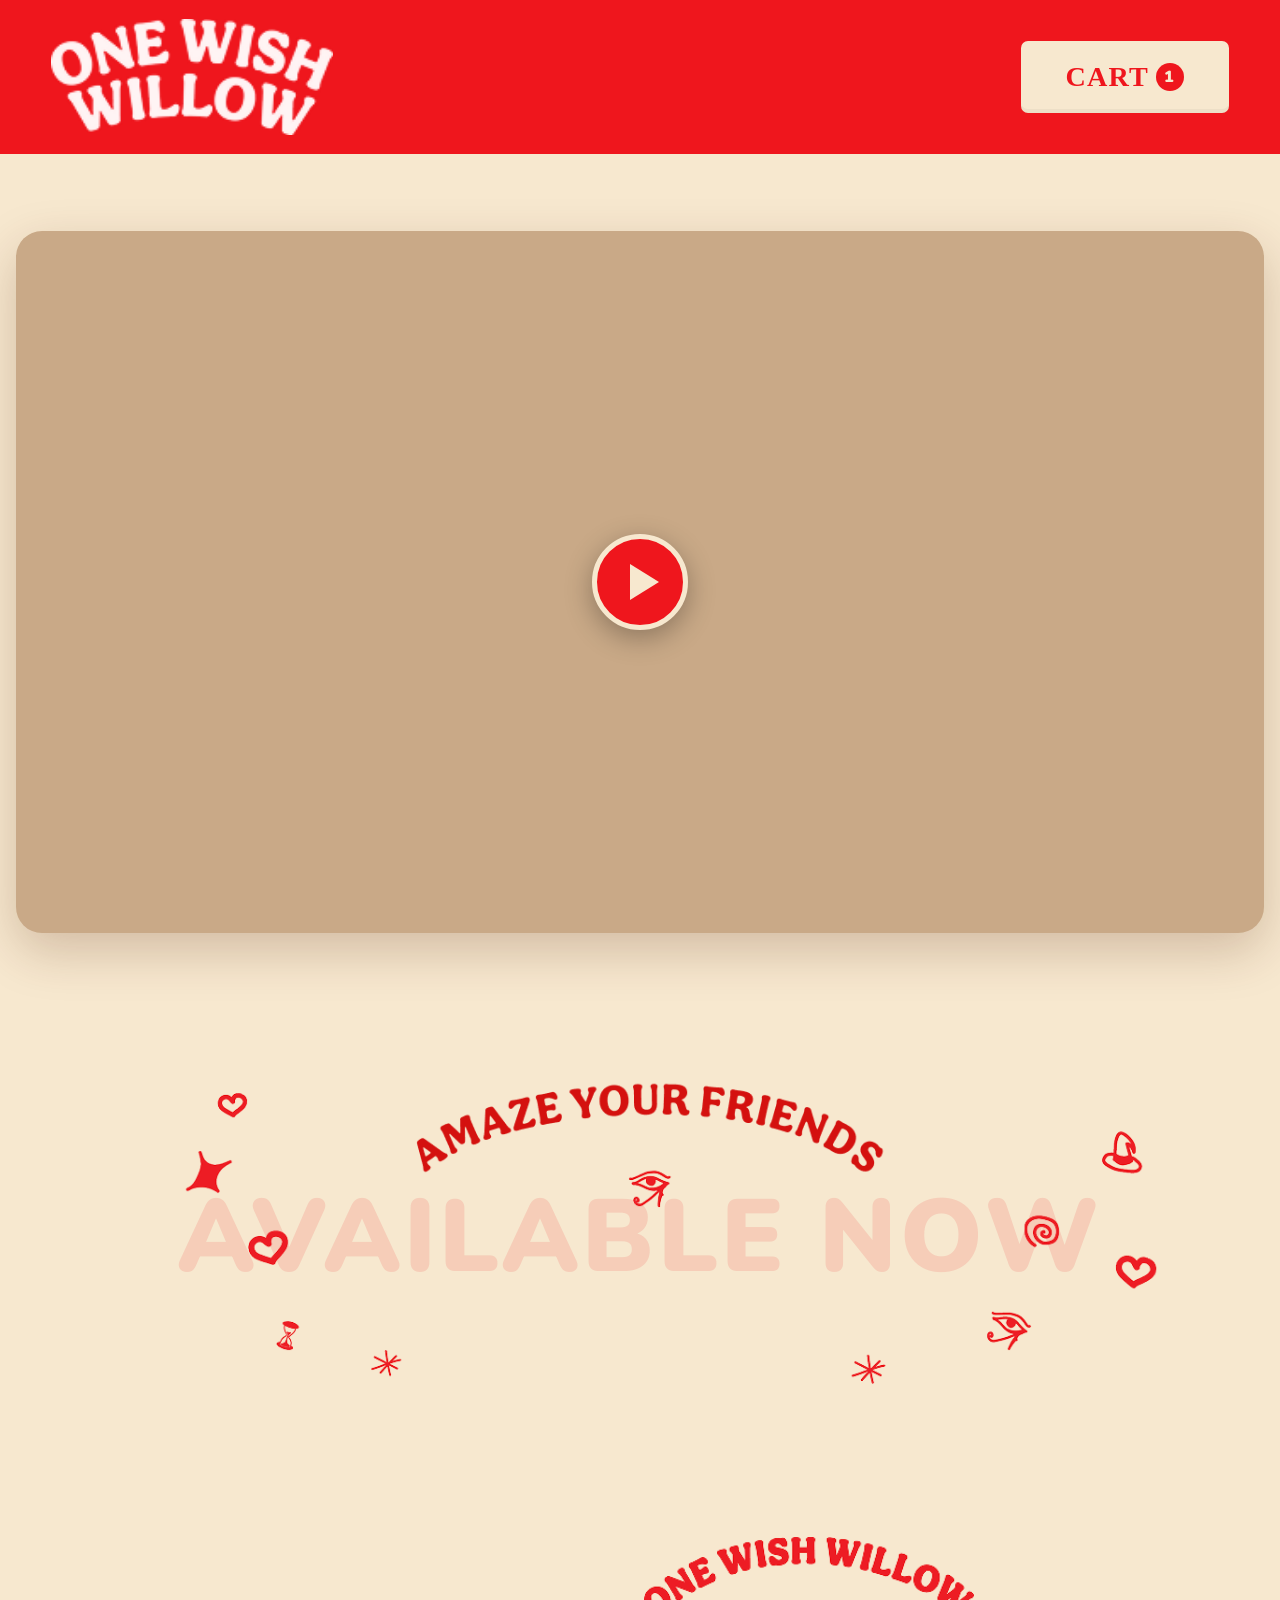
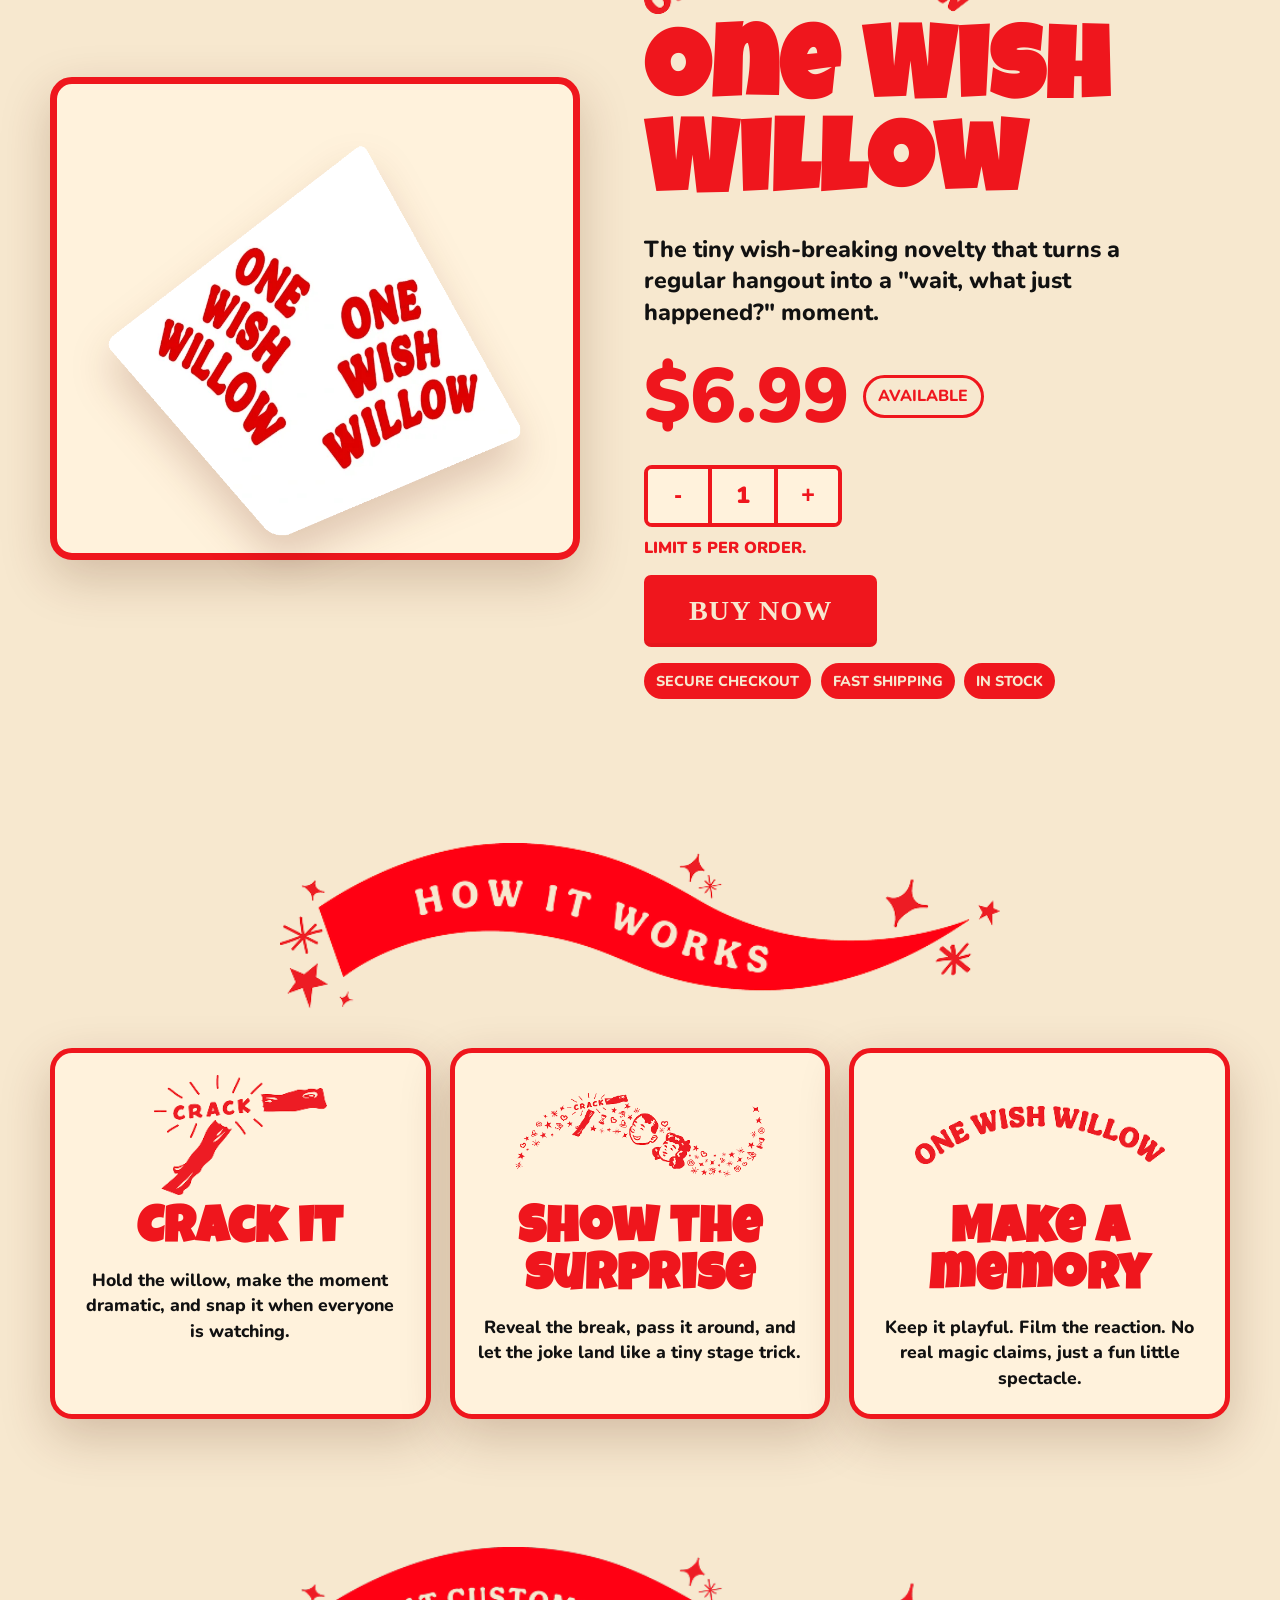
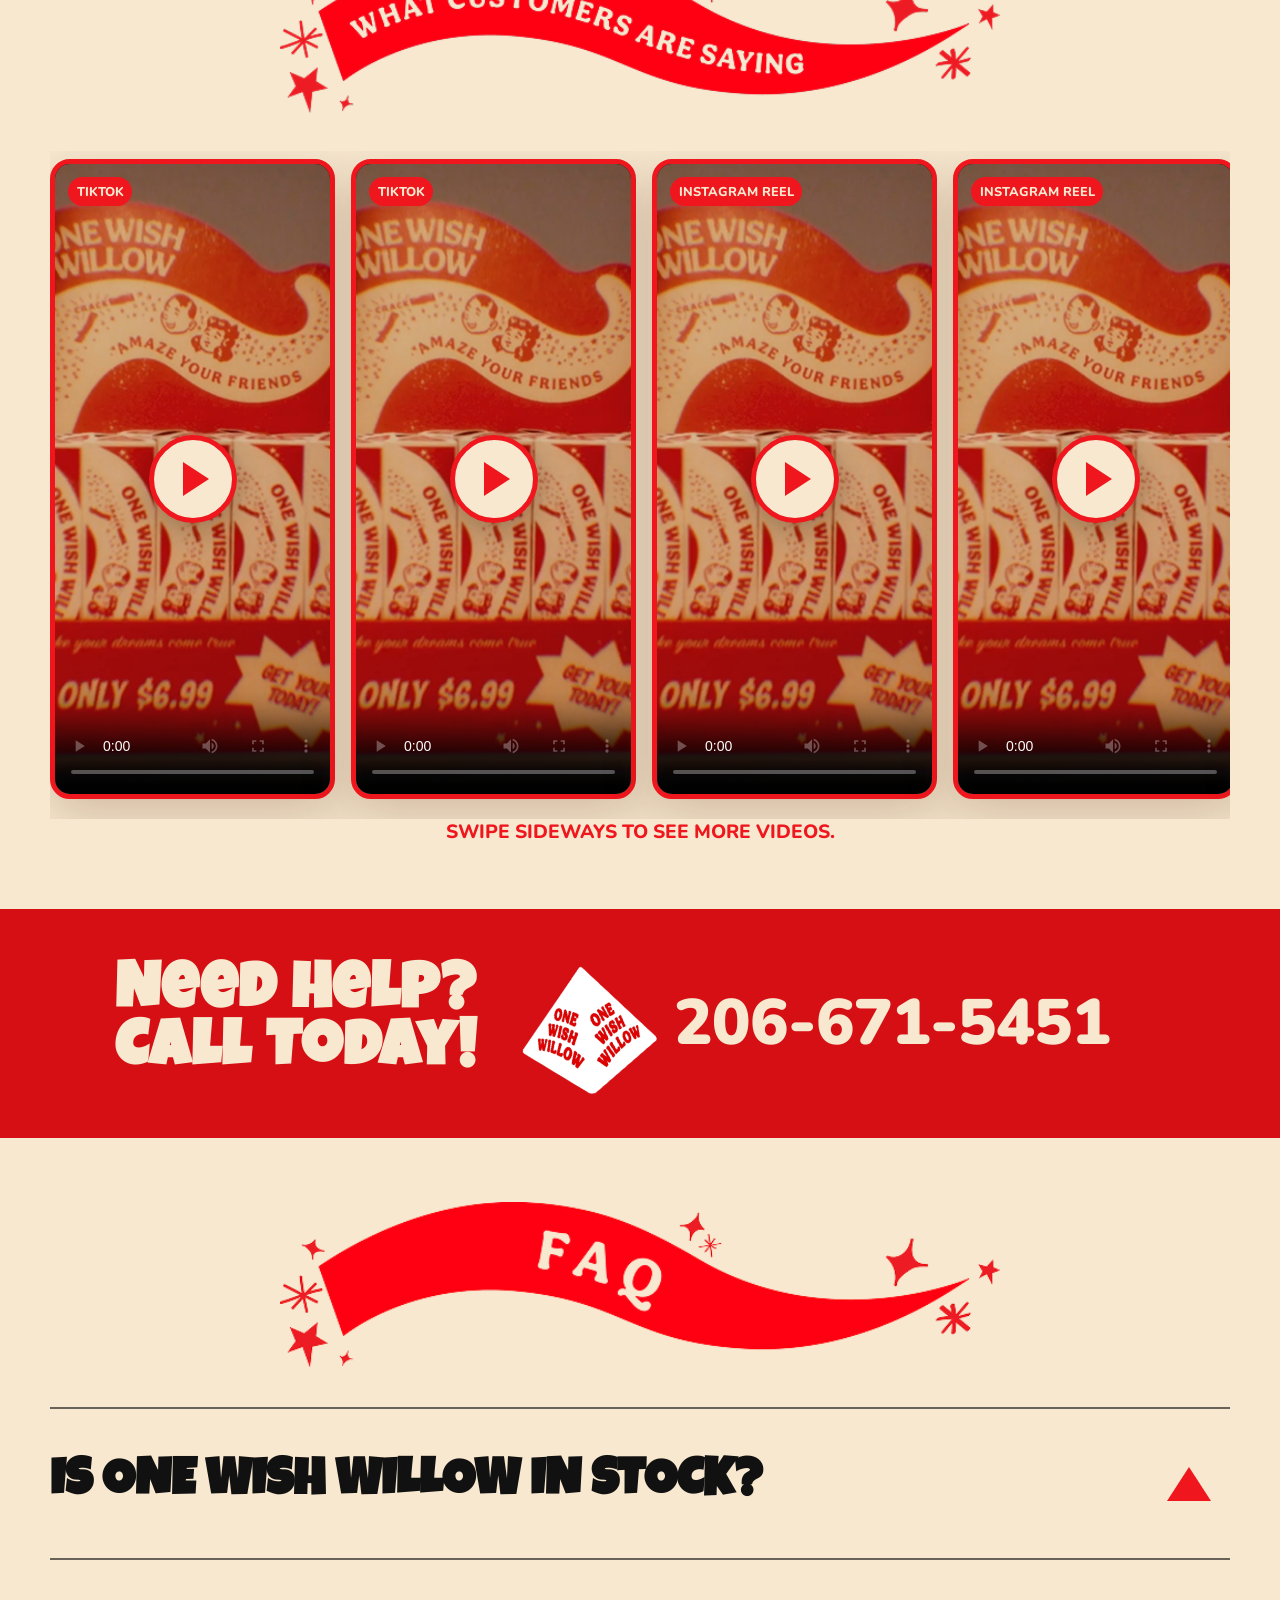
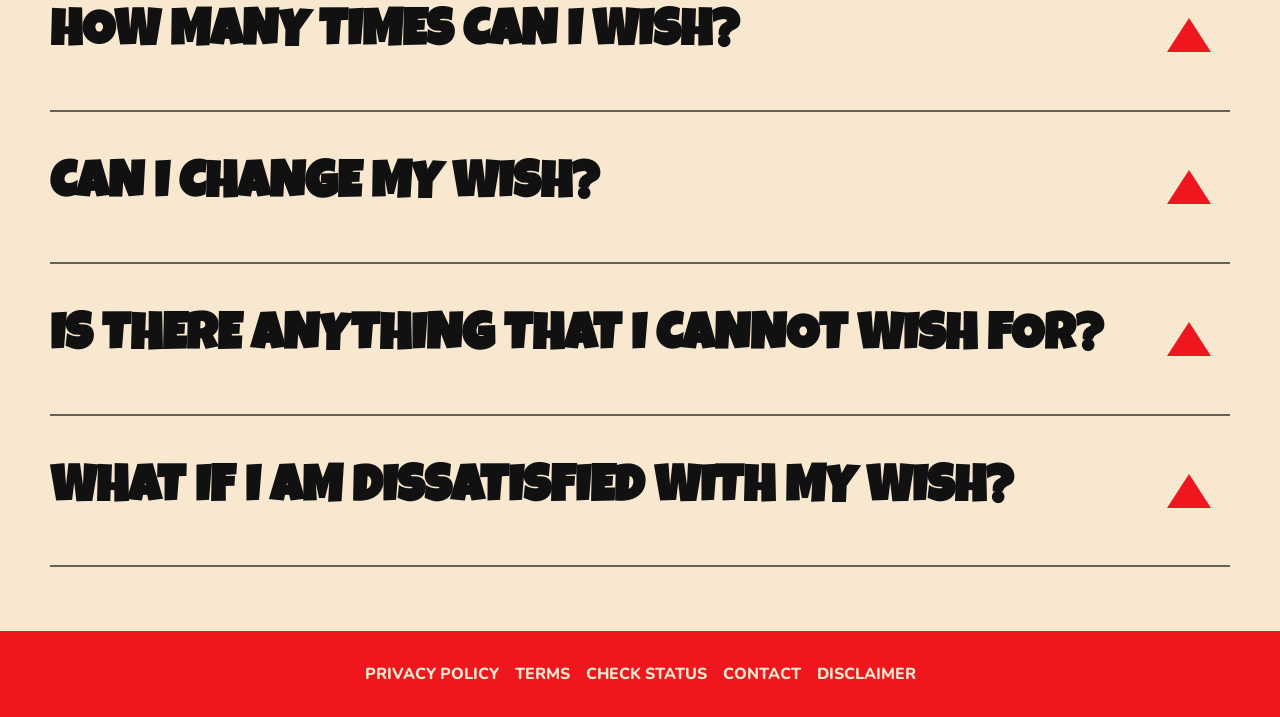
<file: outputs/index.html>
<!DOCTYPE html>
<html lang="en">
<head>
  <meta charset="UTF-8" />
  <meta name="viewport" content="width=device-width, initial-scale=1.0" />
  <meta name="description" content="One Wish Willow is in stock. Buy the playful wish-breaking novelty and watch customer videos." />
  <title>One Wish Willow | Buy Now</title>
  <link rel="icon" href="assets/favicon.svg" type="image/svg+xml" />
  <link rel="preconnect" href="https://fonts.googleapis.com">
  <link rel="preconnect" href="https://fonts.gstatic.com" crossorigin>
  <link href="https://fonts.googleapis.com/css2?family=Luckiest+Guy&family=Nunito:wght@700;800;900&display=swap" rel="stylesheet">
  <link rel="stylesheet" href="styles.css?v=pczoom-emailfix2" />
</head>
<body>
  <header class="site-header">
    <a href="index.html" class="logo-link" aria-label="One Wish Willow home">
      <img src="assets/headertext.png" alt="One Wish Willow" />
    </a>
    <a class="top-buy cart-link" href="checkout.html">Cart <span data-cart-count>0</span></a>
  </header>

  <main id="top">
    <section class="hero">
      <div class="hero-video">
        <iframe
          src="https://www.youtube.com/embed/Sw3QHS8VNhA?rel=0&modestbranding=1"
          title="One Wish Willow featured video"
          allow="accelerometer; autoplay; clipboard-write; encrypted-media; gyroscope; picture-in-picture; web-share"
          allowfullscreen>
        </iframe>
        <button class="hero-play-button" type="button" aria-label="Play featured video"></button>
      </div>
    </section>

    <section class="intro-art">
      <img src="assets/amaze-frame.png" alt="Amaze your friends" />
      <p class="in-stock">Available now</p>
    </section>

    <section class="buy-section" id="buy">
      <div class="product-media">
        <img class="pyramid" src="assets/OWW-Pyramid-Motion-15fps.webp" alt="One Wish Willow product pyramid" />
      </div>
      <div class="product-copy">
        <img class="curved-logo" src="assets/CurvedOWW.png" alt="One Wish Willow" />
        <h1>One Wish Willow</h1>
        <p class="tagline">The tiny wish-breaking novelty that turns a regular hangout into a "wait, what just happened?" moment.</p>
        <div class="price-row">
          <span class="price">$6.99</span>
          <span class="stock">Available</span>
        </div>
        <div class="quantity-line">
          <button type="button" data-qty="decrease" aria-label="Decrease quantity">-</button>
          <output id="quantity">1</output>
          <button type="button" data-qty="increase" aria-label="Increase quantity">+</button>
        </div>
        <p class="limit-note" data-limit-note>Limit 5 per order.</p>
        <a class="buy-button" href="checkout.html" data-checkout-link>Buy Now</a>
        <div class="benefits">
          <span>Secure checkout</span>
          <span>Fast shipping</span>
          <span>In stock</span>
        </div>
      </div>
    </section>

    <section class="how-it-works" id="how">
      <img class="section-art" src="assets/how-it-works.png" alt="How it works" />
      <div class="steps">
        <article>
          <img src="assets/Crack1.png" alt="" />
          <h2>Crack it</h2>
          <p>Hold the willow, make the moment dramatic, and snap it when everyone is watching.</p>
        </article>
        <article>
          <img src="assets/Crack2.png" alt="" />
          <h2>Show the surprise</h2>
          <p>Reveal the break, pass it around, and let the joke land like a tiny stage trick.</p>
        </article>
        <article>
          <img src="assets/CurvedOWW.png" alt="" />
          <h2>Make a memory</h2>
          <p>Keep it playful. Film the reaction. No real magic claims, just a fun little spectacle.</p>
        </article>
      </div>
    </section>

    <section class="testimonials" id="reviews">
      <img class="section-art" src="assets/testimonials.png" alt="What customers are saying" />
      <div class="reel-carousel" aria-label="Swipe customer videos">
        <article class="reel-card local-video">
          <video src="assets/review-beforethecoffin-1.mp4" poster="assets/videocover.png" controls playsinline preload="metadata" data-autoposter></video>
          <span class="platform">TikTok</span>
        </article>
        <article class="reel-card local-video">
          <video src="assets/review-tiktok-2.mp4" poster="assets/videocover.png" controls playsinline preload="metadata" data-autoposter></video>
          <span class="platform">TikTok</span>
        </article>
        <article class="reel-card local-video">
          <video src="assets/review-ig-1.mp4" poster="assets/videocover.png" controls playsinline preload="metadata" data-autoposter></video>
          <span class="platform">Instagram Reel</span>
        </article>
        <article class="reel-card local-video">
          <video src="assets/review-ig-2.mp4" poster="assets/videocover.png" controls playsinline preload="metadata" data-autoposter></video>
          <span class="platform">Instagram Reel</span>
        </article>
        <article class="reel-card local-video">
          <video src="assets/review-ig-3.mp4" poster="assets/videocover.png" controls playsinline preload="metadata" data-autoposter></video>
          <span class="platform">Instagram Reel</span>
        </article>
        <article class="reel-card local-video">
          <video src="assets/review-ig-4.mp4" poster="assets/videocover.png" controls playsinline preload="metadata" data-autoposter></video>
          <span class="platform">Instagram Reel</span>
        </article>
      </div>
      <p class="swipe-note">Swipe sideways to see more videos.</p>
    </section>

    <section class="help-band">
      <div>
        <h2>Need Help?<br>Call Today!</h2>
      </div>
      <img src="assets/OWW-Pyramid-Motion-15fps.webp" alt="" />
      <a href="tel:+12066715451">206-671-5451</a>
    </section>

    <section class="faq-section" id="faq">
      <img class="section-art" src="assets/FAQ.png" alt="FAQ" />
      <div class="faq-list">
        <details>
          <summary>Is One Wish Willow in stock?</summary>
          <p>Yes. This version of the page is set up for selling, not a sold-out drop.</p>
        </details>
        <details>
          <summary>How many times can I wish?</summary>
          <p>Single use only. The unit is ceremonially finite, commercially measurable, and deliberately bounded to one highly dramatic snap.</p>
        </details>
        <details>
          <summary>Can I change my wish?</summary>
          <p>Once performed, the wish should be treated as administratively irreversible. Think carefully before commencing the spectacle.</p>
        </details>
        <details>
          <summary>Is there anything that I cannot wish for?</summary>
          <p>Do not wish for time manipulation, resurrection, immortality, illegal outcomes, or additional One Wish Willows. The product is for entertainment only.</p>
        </details>
        <details>
          <summary>What if I am dissatisfied with my wish?</summary>
          <p>Wish interpretation remains under the exclusive jurisdiction of the wisher. One Wish Willow is not responsible for narrative disappointment, metaphysical ambiguity, or vibes-based regret.</p>
        </details>
      </div>
    </section>
  </main>

  <footer class="footer">
    <a href="privacy.html">Privacy Policy</a>
    <a href="terms.html">Terms</a>
    <a href="status.html">Check Status</a>
    <a href="contact.html">Contact</a>
    <a href="disclaimer.html">Disclaimer</a>
  </footer>

  <script src="script.js?v=pczoom-emailfix2"></script>
</body>
</html>
</file>
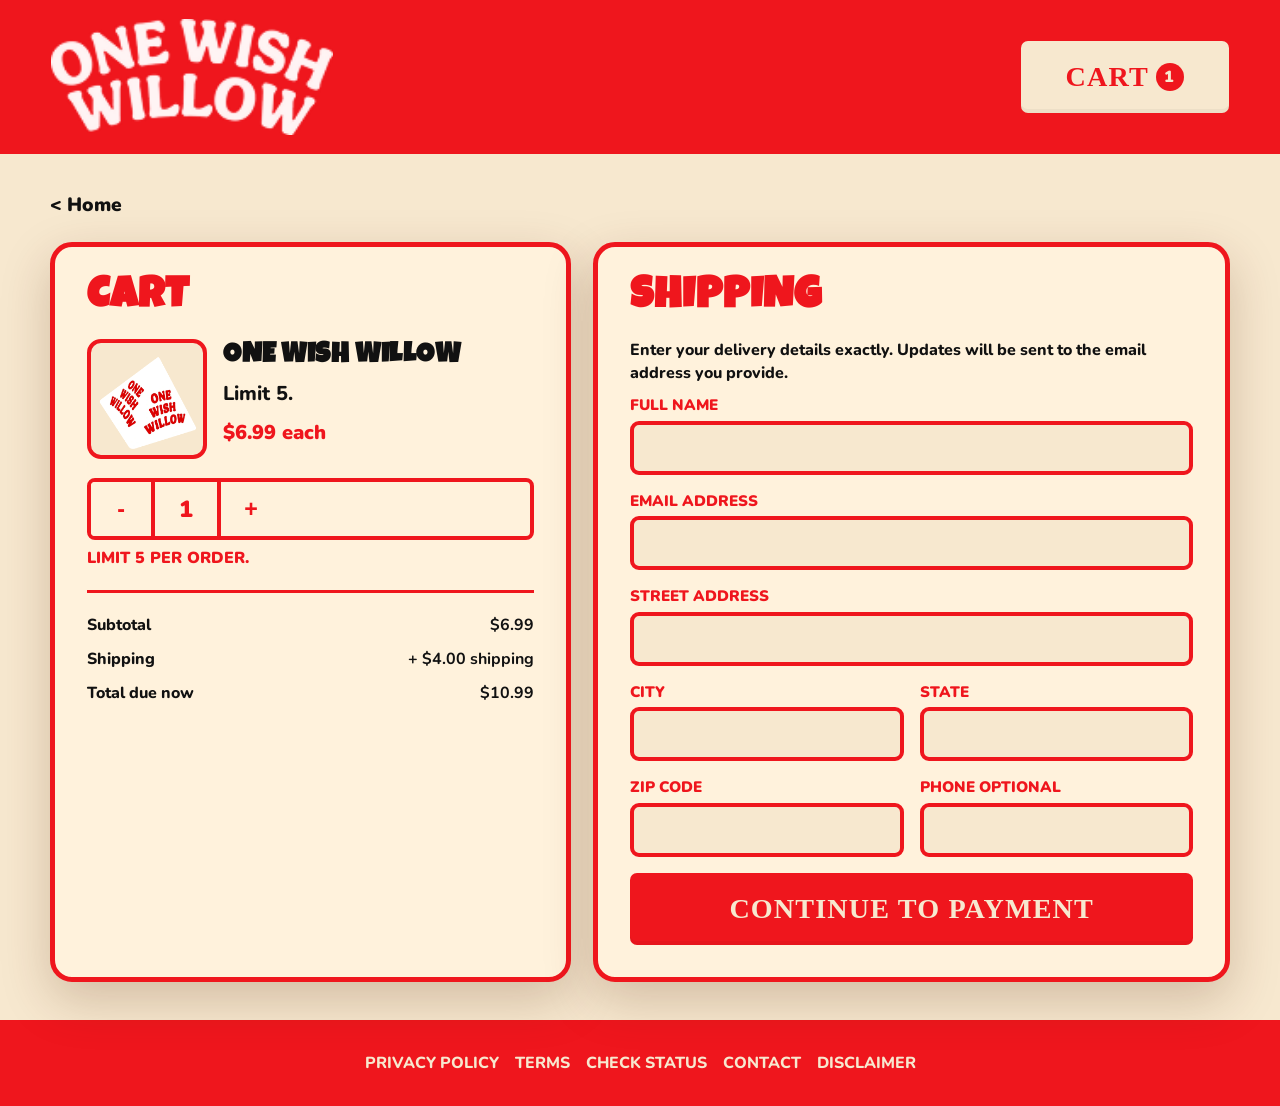
<file: outputs/checkout.html>
<!DOCTYPE html>
<html lang="en">
<head>
  <meta charset="UTF-8" />
  <meta name="viewport" content="width=device-width, initial-scale=1.0" />
  <title>Checkout | One Wish Willow</title>
  <link rel="icon" href="assets/favicon.svg" type="image/svg+xml" />
  <link rel="preconnect" href="https://fonts.googleapis.com">
  <link rel="preconnect" href="https://fonts.gstatic.com" crossorigin>
  <link href="https://fonts.googleapis.com/css2?family=Luckiest+Guy&family=Nunito:wght@700;800;900&display=swap" rel="stylesheet">
  <link rel="stylesheet" href="styles.css?v=pczoom-emailfix2" />
</head>
<body data-page="checkout">
  <header class="site-header">
    <a href="index.html" class="logo-link" aria-label="One Wish Willow home">
      <img src="assets/headertext.png" alt="One Wish Willow" />
    </a>
    <a class="top-buy cart-link" href="checkout.html">Cart <span data-cart-count>0</span></a>
  </header>

  <main class="checkout-shell">
    <a class="back-link" href="index.html">&lt; Home</a>
    <section class="checkout-grid">
      <aside class="order-panel">
        <h1>Cart</h1>
        <div class="cart-line">
          <img src="assets/OWW-Pyramid-Motion-15fps.webp" alt="One Wish Willow" />
          <div>
            <h2>One Wish Willow</h2>
            <p>Limit 5.</p>
            <p class="line-price">$6.99 each</p>
          </div>
        </div>
        <div class="quantity-line checkout-qty">
          <button type="button" data-cart-qty="decrease" aria-label="Decrease quantity">-</button>
          <output data-cart-quantity>1</output>
          <button type="button" data-cart-qty="increase" aria-label="Increase quantity">+</button>
        </div>
        <p class="limit-note" data-limit-note>Maximum quantity is 5 per order.</p>
        <div class="summary-lines">
          <div><span>Subtotal</span><strong data-subtotal>$6.99</strong></div>
          <div><span>Shipping</span><strong data-shipping>+ $4.00 shipping</strong></div>
          <div><span>Total due now</span><strong data-total>$10.99</strong></div>
        </div>
      </aside>

      <section class="shipping-panel">
        <h1>Shipping</h1>
        <p class="form-note">Enter your delivery details exactly. Updates will be sent to the email address you provide.</p>
        <form id="shipping-form">
          <label>
            Full name
            <input name="name" autocomplete="name" required />
          </label>
          <label>
            Email address
            <input name="email" type="email" autocomplete="email" required />
          </label>
          <label>
            Street address
            <input name="address" autocomplete="street-address" required />
          </label>
          <div class="form-row">
            <label>
              City
              <input name="city" autocomplete="address-level2" required />
            </label>
            <label>
              State
              <input name="state" autocomplete="address-level1" required maxlength="24" />
            </label>
          </div>
          <div class="form-row">
            <label>
              ZIP code
              <input name="zip" autocomplete="postal-code" required />
            </label>
            <label>
              Phone optional
              <input name="phone" autocomplete="tel" />
            </label>
          </div>
          <button class="buy-button form-submit" type="submit">Continue To Payment</button>
        </form>
      </section>
    </section>
  </main>

  <footer class="footer">
    <a href="privacy.html">Privacy Policy</a>
    <a href="terms.html">Terms</a>
    <a href="status.html">Check Status</a>
    <a href="contact.html">Contact</a>
    <a href="disclaimer.html">Disclaimer</a>
  </footer>
  <script src="script.js?v=pczoom-emailfix2"></script>
</body>
</html>
</file>
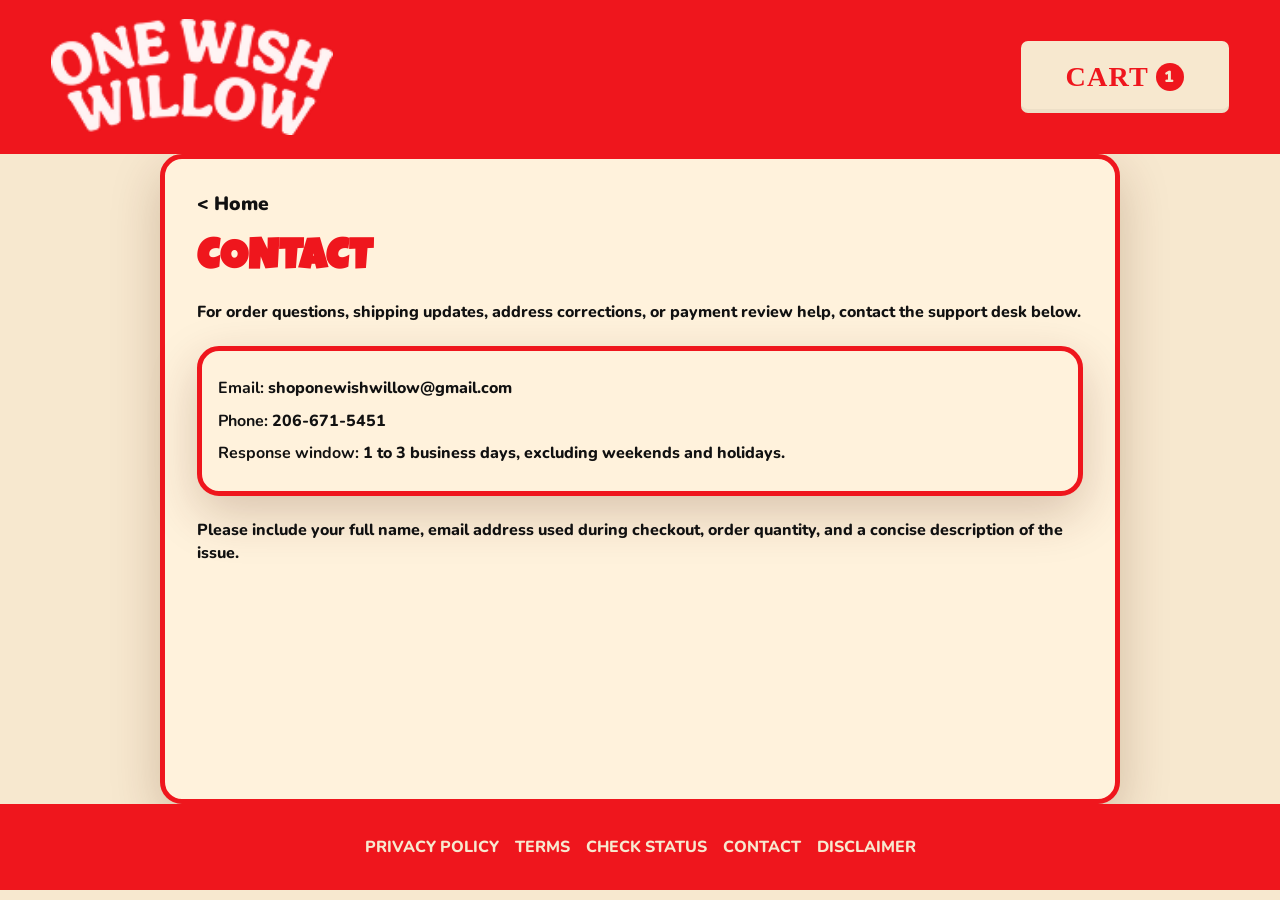
<file: outputs/contact.html>
<!DOCTYPE html>
<html lang="en">
<head>
  <meta charset="UTF-8" />
  <meta name="viewport" content="width=device-width, initial-scale=1.0" />
  <title>Contact | One Wish Willow</title>
  <link rel="icon" href="assets/favicon.svg" type="image/svg+xml" />
  <link rel="preconnect" href="https://fonts.googleapis.com">
  <link rel="preconnect" href="https://fonts.gstatic.com" crossorigin>
  <link href="https://fonts.googleapis.com/css2?family=Luckiest+Guy&family=Nunito:wght@700;800;900&display=swap" rel="stylesheet">
  <link rel="stylesheet" href="styles.css?v=pczoom-emailfix2" />
</head>
<body>
  <header class="site-header"><a href="index.html" class="logo-link"><img src="assets/headertext.png" alt="One Wish Willow" /></a><a class="top-buy cart-link" href="checkout.html">Cart <span data-cart-count>0</span></a></header>
  <main class="legal-page">
    <a class="back-link" href="index.html">&lt; Home</a>
    <h1>Contact</h1>
    <p>For order questions, shipping updates, address corrections, or payment review help, contact the support desk below.</p>
    <div class="contact-card">
      <p><strong>Email:</strong> <a href="mailto:shoponewishwillow@gmail.com">shoponewishwillow@gmail.com</a></p>
      <p><strong>Phone:</strong> <a href="tel:+12066715451">206-671-5451</a></p>
      <p><strong>Response window:</strong> 1 to 3 business days, excluding weekends and holidays.</p>
    </div>
    <p>Please include your full name, email address used during checkout, order quantity, and a concise description of the issue.</p>
  </main>
  <footer class="footer"><a href="privacy.html">Privacy Policy</a><a href="terms.html">Terms</a><a href="status.html">Check Status</a><a href="contact.html">Contact</a><a href="disclaimer.html">Disclaimer</a></footer>
  <script src="script.js?v=pczoom-emailfix2"></script>
</body>
</html>
</file>
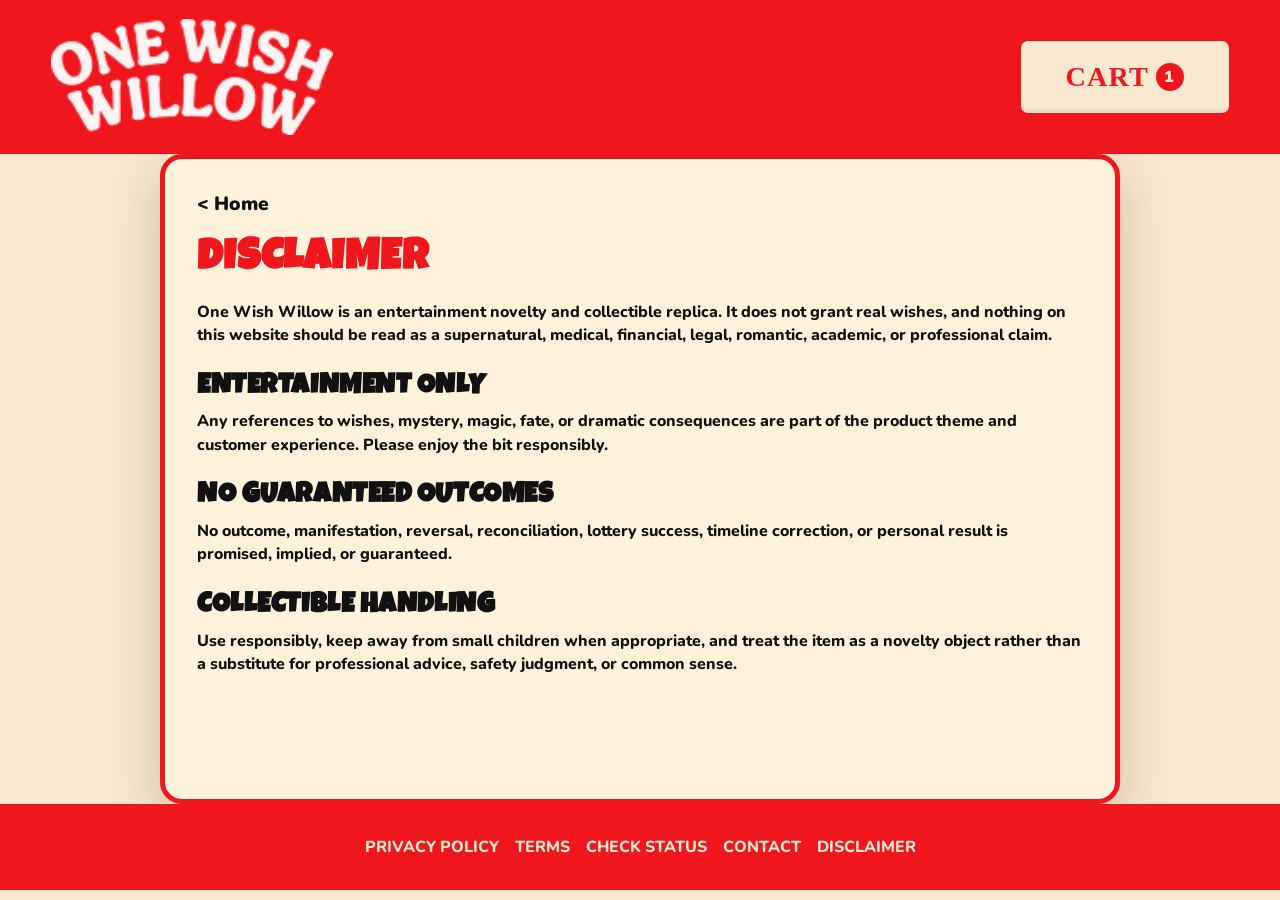
<file: outputs/disclaimer.html>
<!DOCTYPE html>
<html lang="en">
<head>
  <meta charset="UTF-8" />
  <meta name="viewport" content="width=device-width, initial-scale=1.0" />
  <title>Disclaimer | One Wish Willow</title>
  <link rel="icon" href="assets/favicon.svg" type="image/svg+xml" />
  <link rel="preconnect" href="https://fonts.googleapis.com">
  <link rel="preconnect" href="https://fonts.gstatic.com" crossorigin>
  <link href="https://fonts.googleapis.com/css2?family=Luckiest+Guy&family=Nunito:wght@700;800;900&display=swap" rel="stylesheet">
  <link rel="stylesheet" href="styles.css?v=pczoom-emailfix2" />
</head>
<body>
  <header class="site-header"><a href="index.html" class="logo-link"><img src="assets/headertext.png" alt="One Wish Willow" /></a><a class="top-buy cart-link" href="checkout.html">Cart <span data-cart-count>0</span></a></header>
  <main class="legal-page">
    <a class="back-link" href="index.html">&lt; Home</a>
    <h1>Disclaimer</h1>
    <p>One Wish Willow is an entertainment novelty and collectible replica. It does not grant real wishes, and nothing on this website should be read as a supernatural, medical, financial, legal, romantic, academic, or professional claim.</p>
    <h2>Entertainment Only</h2>
    <p>Any references to wishes, mystery, magic, fate, or dramatic consequences are part of the product theme and customer experience. Please enjoy the bit responsibly.</p>
    <h2>No Guaranteed Outcomes</h2>
    <p>No outcome, manifestation, reversal, reconciliation, lottery success, timeline correction, or personal result is promised, implied, or guaranteed.</p>
    <h2>Collectible Handling</h2>
    <p>Use responsibly, keep away from small children when appropriate, and treat the item as a novelty object rather than a substitute for professional advice, safety judgment, or common sense.</p>
  </main>
  <footer class="footer"><a href="privacy.html">Privacy Policy</a><a href="terms.html">Terms</a><a href="status.html">Check Status</a><a href="contact.html">Contact</a><a href="disclaimer.html">Disclaimer</a></footer>
  <script src="script.js?v=pczoom-emailfix2"></script>
</body>
</html>
</file>
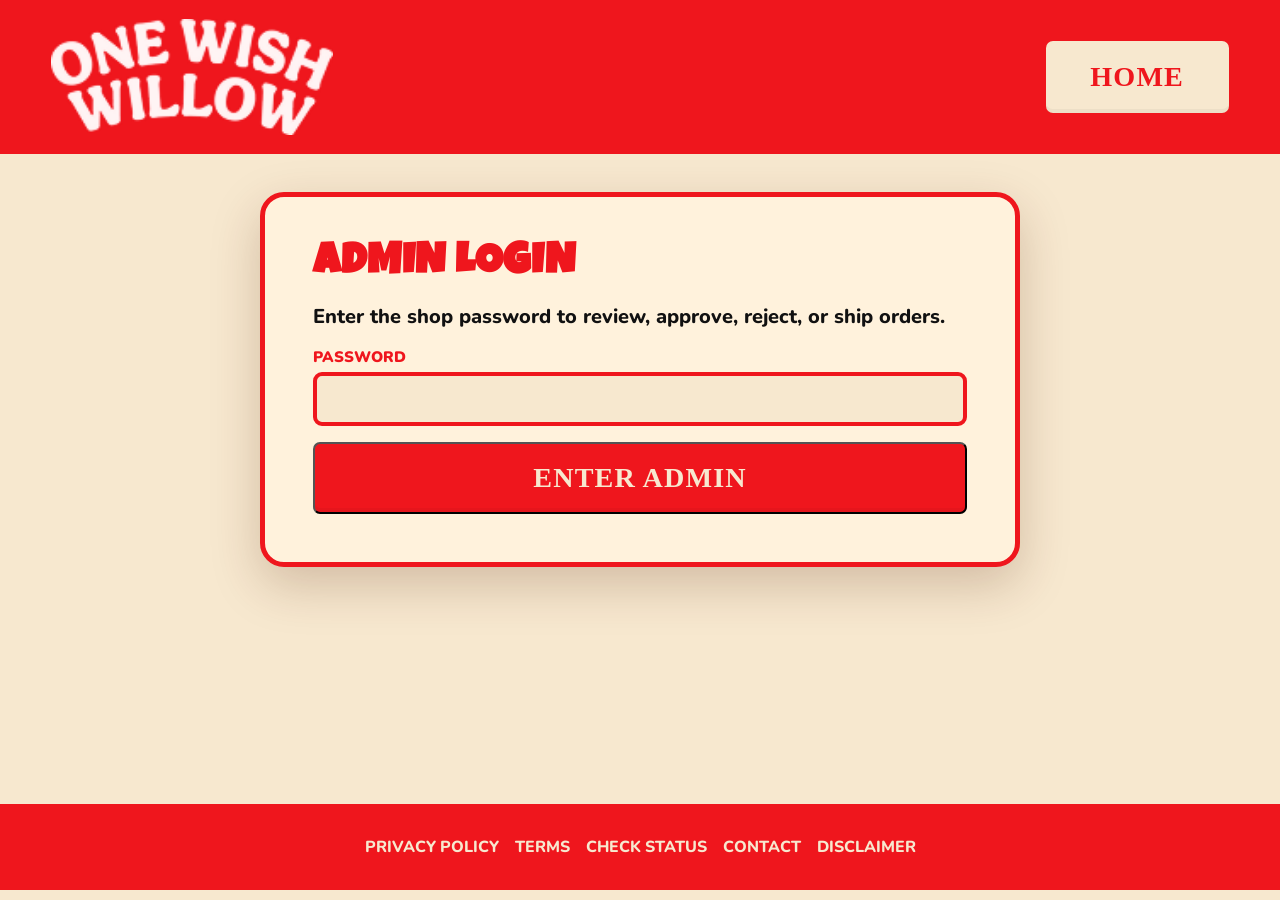
<file: outputs/login.html>
<!DOCTYPE html>
<html lang="en">
<head>
  <meta charset="UTF-8" />
  <meta name="viewport" content="width=device-width, initial-scale=1.0" />
  <title>Admin Login | One Wish Willow</title>
  <link rel="icon" href="assets/favicon.svg" type="image/svg+xml" />
  <link rel="preconnect" href="https://fonts.googleapis.com">
  <link rel="preconnect" href="https://fonts.gstatic.com" crossorigin>
  <link href="https://fonts.googleapis.com/css2?family=Luckiest+Guy&family=Nunito:wght@700;800;900&display=swap" rel="stylesheet">
  <link rel="stylesheet" href="styles.css?v=pczoom-emailfix2" />
</head>
<body data-page="login">
  <header class="site-header">
    <a href="index.html" class="logo-link" aria-label="One Wish Willow home">
      <img src="assets/headertext.png" alt="One Wish Willow" />
    </a>
    <a class="top-buy" href="index.html">Home</a>
  </header>

  <main class="checkout-shell">
    <section class="status-panel login-panel">
      <h1>Admin Login</h1>
      <p>Enter the shop password to review, approve, reject, or ship orders.</p>
      <p class="warning" data-login-error hidden>Wrong password. Try again.</p>
      <form class="status-form" method="post" action="/api/admin/login">
        <input type="hidden" name="next" value="/admin.html" data-login-next />
        <label>
          Password
          <input type="password" name="password" autocomplete="current-password" required />
        </label>
        <button class="buy-button" type="submit">Enter Admin</button>
      </form>
    </section>
  </main>

  <footer class="footer">
    <a href="privacy.html">Privacy Policy</a>
    <a href="terms.html">Terms</a>
    <a href="status.html">Check Status</a>
    <a href="contact.html">Contact</a>
    <a href="disclaimer.html">Disclaimer</a>
  </footer>

  <script src="script.js?v=pczoom-emailfix2"></script>
</body>
</html>
</file>
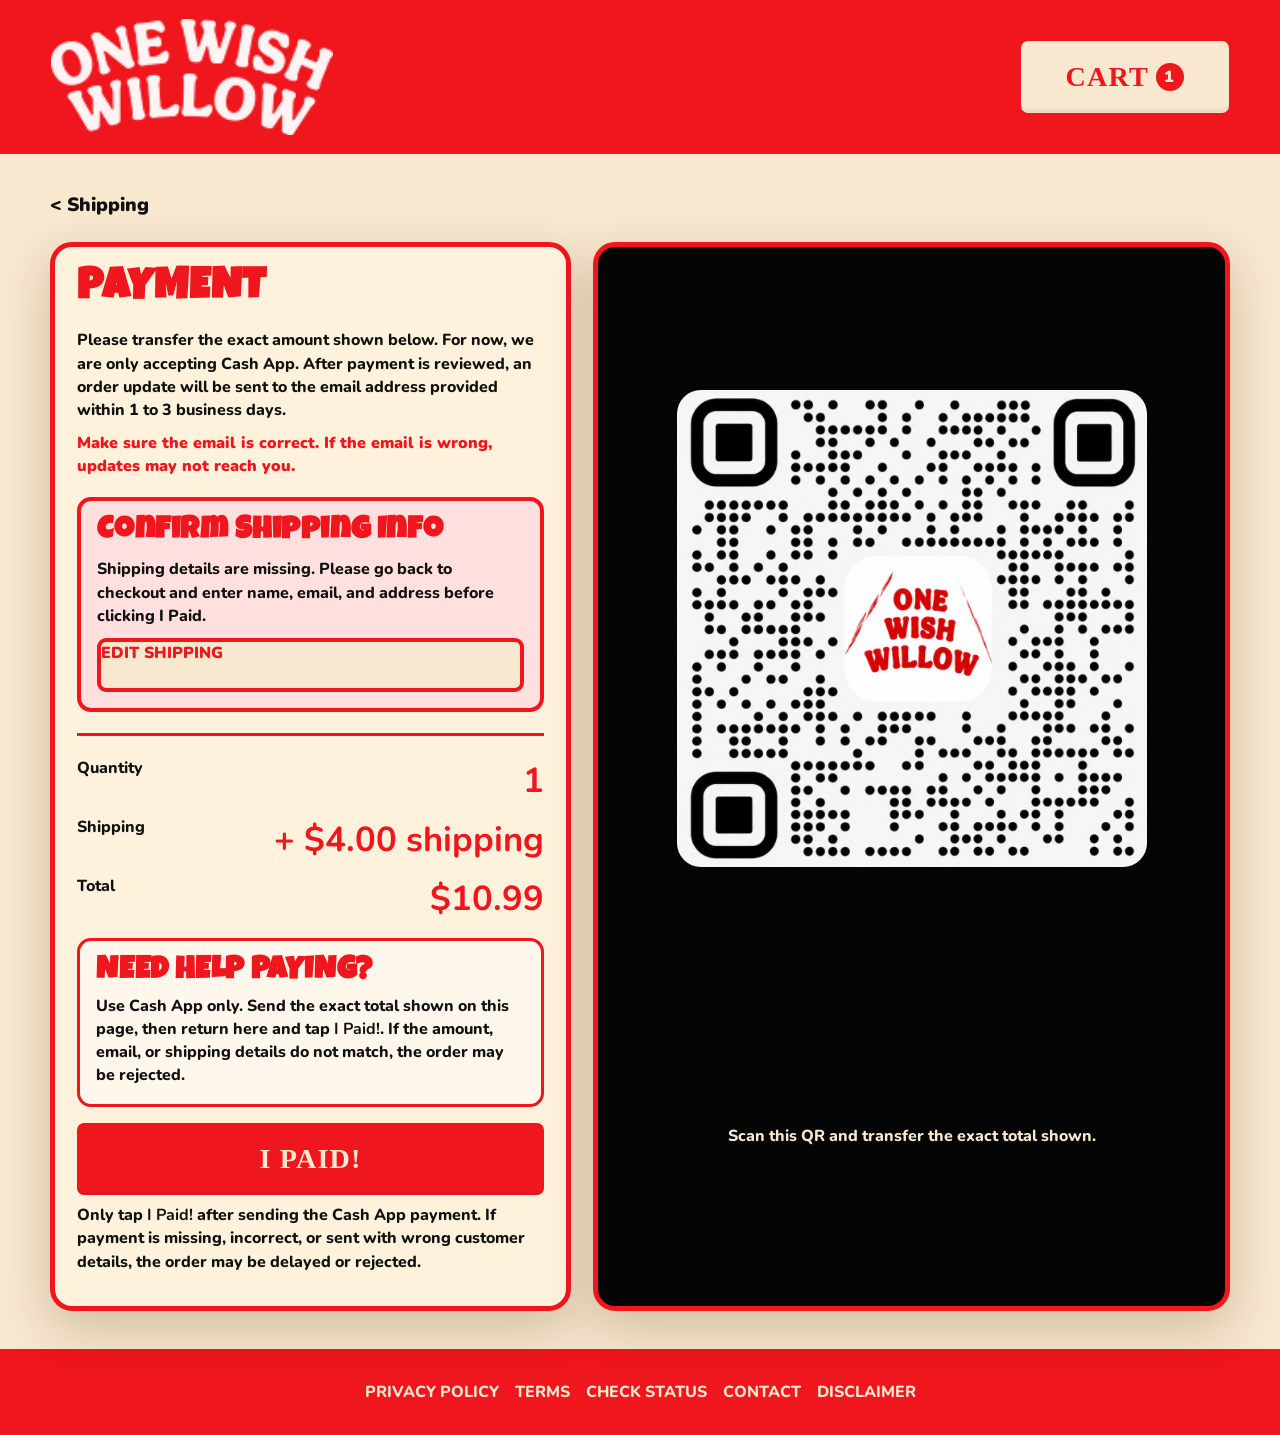
<file: outputs/payment.html>
<!DOCTYPE html>
<html lang="en">
<head>
  <meta charset="UTF-8" />
  <meta name="viewport" content="width=device-width, initial-scale=1.0" />
  <title>Payment | One Wish Willow</title>
  <link rel="icon" href="assets/favicon.svg" type="image/svg+xml" />
  <link rel="preconnect" href="https://fonts.googleapis.com">
  <link rel="preconnect" href="https://fonts.gstatic.com" crossorigin>
  <link href="https://fonts.googleapis.com/css2?family=Luckiest+Guy&family=Nunito:wght@700;800;900&display=swap" rel="stylesheet">
  <link rel="stylesheet" href="styles.css?v=pczoom-emailfix2" />
</head>
<body data-page="payment">
  <header class="site-header">
    <a href="index.html" class="logo-link" aria-label="One Wish Willow home">
      <img src="assets/headertext.png" alt="One Wish Willow" />
    </a>
    <a class="top-buy cart-link" href="checkout.html">Cart <span data-cart-count>0</span></a>
  </header>

  <main class="checkout-shell">
    <a class="back-link" href="checkout.html">&lt; Shipping</a>
    <section class="payment-grid">
      <div class="payment-copy">
        <h1>Payment</h1>
        <p>Please transfer the exact amount shown below. For now, we are only accepting Cash App. After payment is reviewed, an order update will be sent to the email address provided within 1 to 3 business days.</p>
        <p class="warning">Make sure the email is correct. If the email is wrong, updates may not reach you.</p>
        <div class="shipping-confirm" data-shipping-confirm>
          <h2>Confirm Shipping Info</h2>
          <p data-shipping-summary>Shipping details have not been added yet.</p>
          <a class="qr-toggle" href="checkout.html">Edit Shipping</a>
        </div>
        <div class="summary-lines large">
          <div><span>Quantity</span><strong data-payment-quantity>1</strong></div>
          <div><span>Shipping</span><strong data-payment-shipping>+ $4.00 shipping</strong></div>
          <div><span>Total</span><strong data-payment-total>$10.99</strong></div>
        </div>
        <div class="mobile-cashapp-panel" data-mobile-cashapp>
          <p>On your phone, tap the Cash App button below, enter the exact total, and submit the transfer.</p>
          <a class="buy-button cashapp-button" href="https://cash.app/$abath47" target="_blank" rel="noopener" data-cashapp-link>Open Cash App</a>
          <button class="qr-toggle" type="button" data-show-qr>Show QR Code Instead</button>
        </div>
        <div class="payment-help">
          <h2>Need help paying?</h2>
          <p>Use Cash App only. Send the exact total shown on this page, then return here and tap <strong>I Paid!</strong>. If the amount, email, or shipping details do not match, the order may be rejected.</p>
        </div>
        <button class="buy-button paid-button" type="button" data-paid-button>I Paid!</button>
        <p class="paid-note">Only tap <strong>I Paid!</strong> after sending the Cash App payment. If payment is missing, incorrect, or sent with wrong customer details, the order may be delayed or rejected.</p>
      </div>
      <div class="qr-panel" data-qr-panel>
        <img src="assets/payment-qr.png" alt="Payment QR code" />
        <p>Scan this QR and transfer the exact total shown.</p>
      </div>
    </section>

    <section class="paid-flow" data-paid-flow hidden>
      <div class="wish-loader" aria-hidden="true"></div>
      <h1 data-paid-title>Checking Your Wish</h1>
      <div class="order-number-chip">
        <span data-order-number-display>Order number pending</span>
        <button class="copy-order-button" type="button" data-copy-order aria-label="Copy order number">
          <svg viewBox="0 0 24 24" aria-hidden="true">
            <rect x="9" y="9" width="10" height="10" rx="2"></rect>
            <path d="M5 15V7a2 2 0 0 1 2-2h8"></path>
          </svg>
        </button>
      </div>
      <p data-paid-message>This can take 3 to 10 minutes. Please be patient while the order details are reviewed.</p>
      <p class="paid-note" data-order-status-line>Submitting your order to ONE WISH WILLOW...</p>
      <p class="warning" data-submit-error hidden>Order did not reach the backend. Please open the site from http://10.0.0.7:4180/ while on the same Wi-Fi and try again.</p>
      <a class="buy-button email-order-button" href="#" data-order-email>Email Order Details</a>
    </section>
  </main>

  <footer class="footer">
    <a href="privacy.html">Privacy Policy</a>
    <a href="terms.html">Terms</a>
    <a href="status.html">Check Status</a>
    <a href="contact.html">Contact</a>
    <a href="disclaimer.html">Disclaimer</a>
  </footer>
  <script src="script.js?v=pczoom-emailfix2"></script>
</body>
</html>
</file>
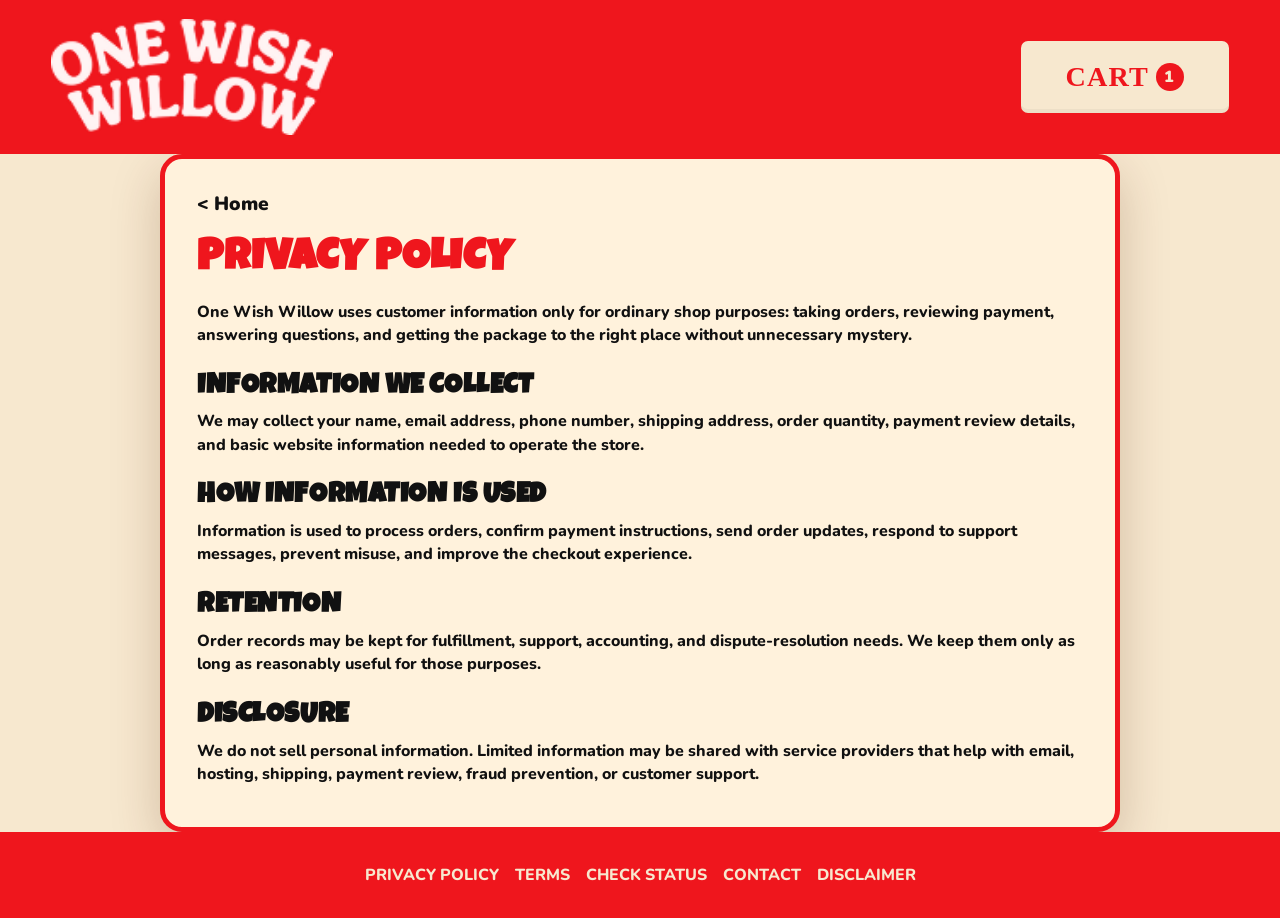
<file: outputs/privacy.html>
<!DOCTYPE html>
<html lang="en">
<head>
  <meta charset="UTF-8" />
  <meta name="viewport" content="width=device-width, initial-scale=1.0" />
  <title>Privacy Policy | One Wish Willow</title>
  <link rel="icon" href="assets/favicon.svg" type="image/svg+xml" />
  <link rel="preconnect" href="https://fonts.googleapis.com">
  <link rel="preconnect" href="https://fonts.gstatic.com" crossorigin>
  <link href="https://fonts.googleapis.com/css2?family=Luckiest+Guy&family=Nunito:wght@700;800;900&display=swap" rel="stylesheet">
  <link rel="stylesheet" href="styles.css?v=pczoom-emailfix2" />
</head>
<body>
  <header class="site-header"><a href="index.html" class="logo-link"><img src="assets/headertext.png" alt="One Wish Willow" /></a><a class="top-buy cart-link" href="checkout.html">Cart <span data-cart-count>0</span></a></header>
  <main class="legal-page">
    <a class="back-link" href="index.html">&lt; Home</a>
    <h1>Privacy Policy</h1>
    <p>One Wish Willow uses customer information only for ordinary shop purposes: taking orders, reviewing payment, answering questions, and getting the package to the right place without unnecessary mystery.</p>
    <h2>Information We Collect</h2>
    <p>We may collect your name, email address, phone number, shipping address, order quantity, payment review details, and basic website information needed to operate the store.</p>
    <h2>How Information Is Used</h2>
    <p>Information is used to process orders, confirm payment instructions, send order updates, respond to support messages, prevent misuse, and improve the checkout experience.</p>
    <h2>Retention</h2>
    <p>Order records may be kept for fulfillment, support, accounting, and dispute-resolution needs. We keep them only as long as reasonably useful for those purposes.</p>
    <h2>Disclosure</h2>
    <p>We do not sell personal information. Limited information may be shared with service providers that help with email, hosting, shipping, payment review, fraud prevention, or customer support.</p>
  </main>
  <footer class="footer"><a href="privacy.html">Privacy Policy</a><a href="terms.html">Terms</a><a href="status.html">Check Status</a><a href="contact.html">Contact</a><a href="disclaimer.html">Disclaimer</a></footer>
  <script src="script.js?v=pczoom-emailfix2"></script>
</body>
</html>
</file>
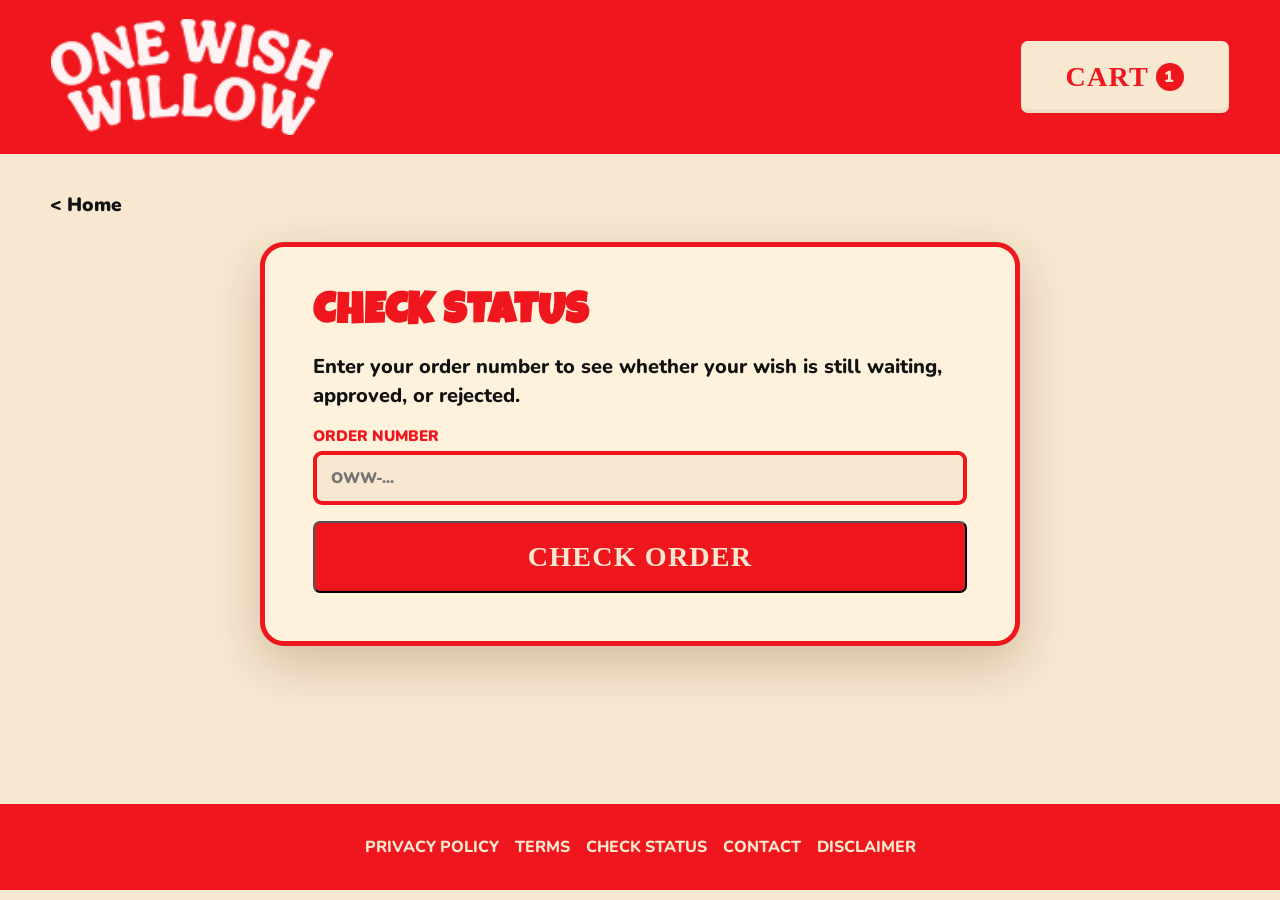
<file: outputs/status.html>
<!DOCTYPE html>
<html lang="en">
<head>
  <meta charset="UTF-8" />
  <meta name="viewport" content="width=device-width, initial-scale=1.0" />
  <title>Check Status | One Wish Willow</title>
  <link rel="icon" href="assets/favicon.svg" type="image/svg+xml" />
  <link rel="preconnect" href="https://fonts.googleapis.com">
  <link rel="preconnect" href="https://fonts.gstatic.com" crossorigin>
  <link href="https://fonts.googleapis.com/css2?family=Luckiest+Guy&family=Nunito:wght@700;800;900&display=swap" rel="stylesheet">
  <link rel="stylesheet" href="styles.css?v=pczoom-emailfix2" />
</head>
<body data-page="status">
  <header class="site-header">
    <a href="index.html" class="logo-link" aria-label="One Wish Willow home">
      <img src="assets/headertext.png" alt="One Wish Willow" />
    </a>
    <a class="top-buy cart-link" href="checkout.html">Cart <span data-cart-count>0</span></a>
  </header>

  <main class="checkout-shell">
    <a class="back-link" href="index.html">&lt; Home</a>
    <section class="status-panel">
      <h1>Check Status</h1>
      <p>Enter your order number to see whether your wish is still waiting, approved, or rejected.</p>
      <form class="status-form" data-status-form>
        <label>
          Order Number
          <input type="text" data-status-input placeholder="OWW-..." autocomplete="off" />
        </label>
        <button class="buy-button" type="submit">Check Order</button>
      </form>
      <div class="status-result" data-status-result hidden></div>
    </section>
  </main>

  <footer class="footer">
    <a href="privacy.html">Privacy Policy</a>
    <a href="terms.html">Terms</a>
    <a href="status.html">Check Status</a>
    <a href="contact.html">Contact</a>
    <a href="disclaimer.html">Disclaimer</a>
  </footer>

  <script src="script.js?v=pczoom-emailfix2"></script>
</body>
</html>
</file>
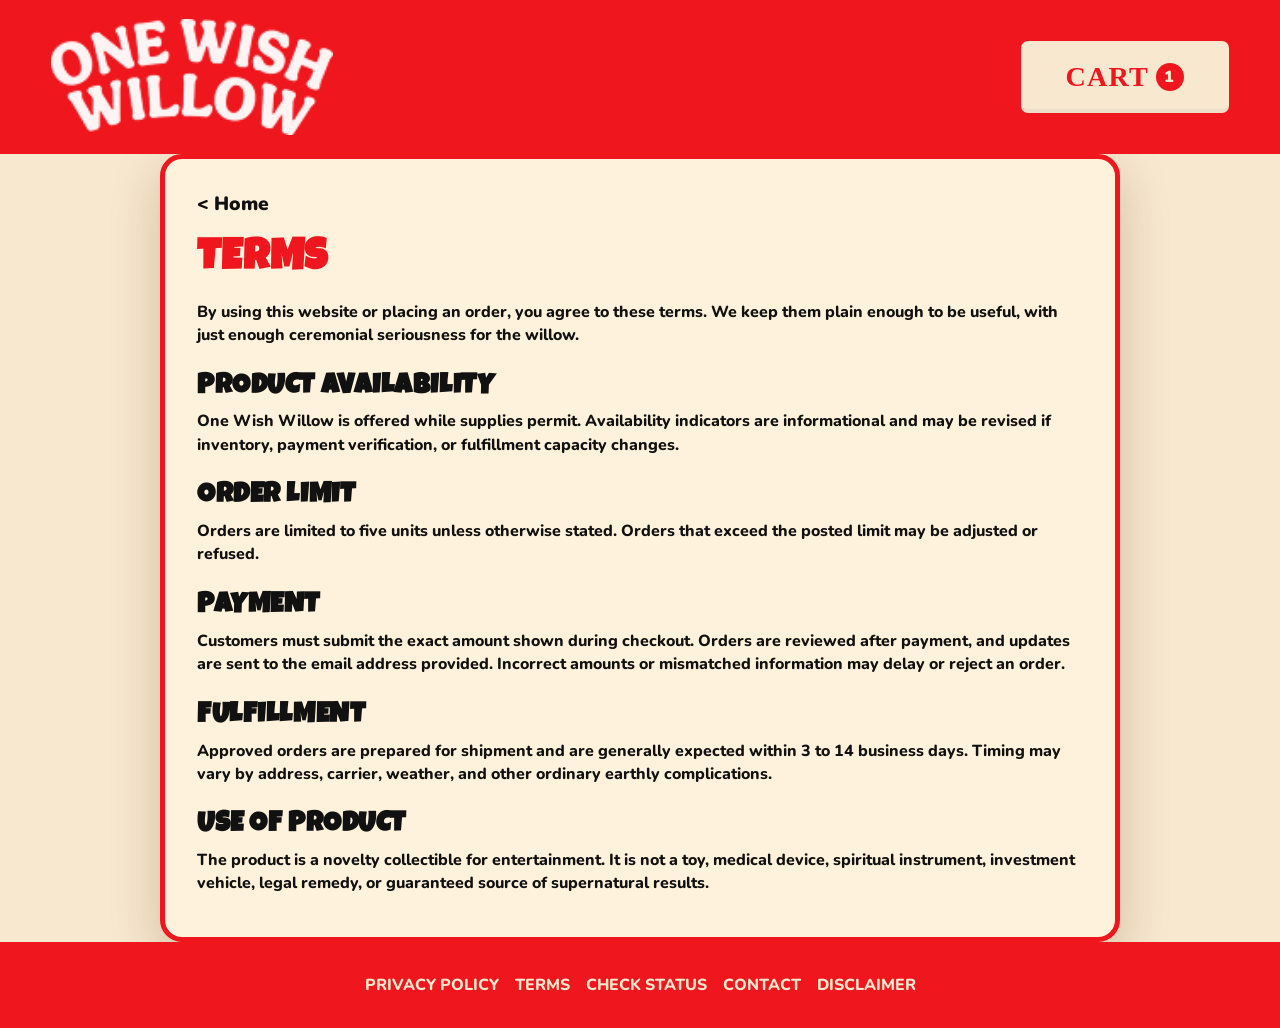
<file: outputs/terms.html>
<!DOCTYPE html>
<html lang="en">
<head>
  <meta charset="UTF-8" />
  <meta name="viewport" content="width=device-width, initial-scale=1.0" />
  <title>Terms | One Wish Willow</title>
  <link rel="icon" href="assets/favicon.svg" type="image/svg+xml" />
  <link rel="preconnect" href="https://fonts.googleapis.com">
  <link rel="preconnect" href="https://fonts.gstatic.com" crossorigin>
  <link href="https://fonts.googleapis.com/css2?family=Luckiest+Guy&family=Nunito:wght@700;800;900&display=swap" rel="stylesheet">
  <link rel="stylesheet" href="styles.css?v=pczoom-emailfix2" />
</head>
<body>
  <header class="site-header"><a href="index.html" class="logo-link"><img src="assets/headertext.png" alt="One Wish Willow" /></a><a class="top-buy cart-link" href="checkout.html">Cart <span data-cart-count>0</span></a></header>
  <main class="legal-page">
    <a class="back-link" href="index.html">&lt; Home</a>
    <h1>Terms</h1>
    <p>By using this website or placing an order, you agree to these terms. We keep them plain enough to be useful, with just enough ceremonial seriousness for the willow.</p>
    <h2>Product Availability</h2>
    <p>One Wish Willow is offered while supplies permit. Availability indicators are informational and may be revised if inventory, payment verification, or fulfillment capacity changes.</p>
    <h2>Order Limit</h2>
    <p>Orders are limited to five units unless otherwise stated. Orders that exceed the posted limit may be adjusted or refused.</p>
    <h2>Payment</h2>
    <p>Customers must submit the exact amount shown during checkout. Orders are reviewed after payment, and updates are sent to the email address provided. Incorrect amounts or mismatched information may delay or reject an order.</p>
    <h2>Fulfillment</h2>
    <p>Approved orders are prepared for shipment and are generally expected within 3 to 14 business days. Timing may vary by address, carrier, weather, and other ordinary earthly complications.</p>
    <h2>Use Of Product</h2>
    <p>The product is a novelty collectible for entertainment. It is not a toy, medical device, spiritual instrument, investment vehicle, legal remedy, or guaranteed source of supernatural results.</p>
  </main>
  <footer class="footer"><a href="privacy.html">Privacy Policy</a><a href="terms.html">Terms</a><a href="status.html">Check Status</a><a href="contact.html">Contact</a><a href="disclaimer.html">Disclaimer</a></footer>
  <script src="script.js?v=pczoom-emailfix2"></script>
</body>
</html>
</file>
<file: outputs/styles.css>
:root {
  --red: #ef161d;
  --red-dark: #d50f14;
  --cream: #f7e8cf;
  --cream-light: #fff2dc;
  --ink: #111;
  --shadow: 0 18px 50px rgba(80, 30, 10, 0.22);
}

* {
  box-sizing: border-box;
}

html {
  overflow-x: hidden;
  scroll-behavior: smooth;
}

body {
  margin: 0;
  overflow-x: hidden;
  background: var(--cream);
  color: var(--ink);
  font-family: Nunito, Arial, sans-serif;
  font-weight: 800;
}

img {
  max-width: 100%;
  display: block;
}

a {
  color: inherit;
  text-decoration: none;
}

.site-header {
  position: sticky;
  top: 0;
  z-index: 50;
  display: flex;
  align-items: center;
  justify-content: space-between;
  gap: 1rem;
  min-height: 118px;
  padding: 1.2rem clamp(1rem, 4vw, 3.5rem);
  background: var(--red);
}

.logo-link img {
  width: clamp(150px, 22vw, 300px);
}

.top-buy,
.buy-button {
  display: inline-flex;
  align-items: center;
  justify-content: center;
  min-height: 72px;
  padding: 0 2.8rem;
  border-radius: 7px;
  background: var(--cream);
  color: var(--red);
  font-family: Georgia, serif;
  font-size: clamp(1.25rem, 2.2vw, 2.1rem);
  font-weight: 900;
  letter-spacing: 0.04em;
  text-transform: uppercase;
  box-shadow: inset 0 -4px rgba(0, 0, 0, 0.04);
  transition: transform 160ms ease, box-shadow 160ms ease;
}

.cart-link span {
  display: inline-grid;
  min-width: 28px;
  min-height: 28px;
  margin-left: 0.45rem;
  place-items: center;
  border-radius: 999px;
  background: var(--red);
  color: var(--cream);
  font-family: Nunito, Arial, sans-serif;
  font-size: 1rem;
}

.top-buy:hover,
.buy-button:hover {
  transform: translateY(-2px);
  box-shadow: var(--shadow);
}

.hero {
  padding: clamp(2rem, 6vw, 5rem) 1rem 2.2rem;
}

.hero-video {
  position: relative;
  width: min(100%, 1380px);
  margin: 0 auto;
  overflow: hidden;
  border-radius: 26px;
  background: #c9a987;
  box-shadow: var(--shadow);
  aspect-ratio: 16 / 9;
}

.hero-video iframe,
.reel-card iframe {
  width: 100%;
  height: 100%;
  border: 0;
}

.hero-video iframe {
  transform: scale(1);
}

@media (max-width: 720px) {
  .hero-video iframe {
    transform: scale(1.035);
  }
}

.intro-art {
  position: relative;
  display: grid;
  min-height: clamp(360px, 42vw, 650px);
  place-items: center;
  overflow: hidden;
  padding: 2rem 1rem;
}

.intro-art img {
  width: min(100%, 1040px);
}

.in-stock {
  position: absolute;
  color: rgba(239, 22, 29, 0.13);
  font-size: clamp(3rem, 8vw, 8rem);
  font-weight: 900;
  letter-spacing: 0.03em;
  text-transform: uppercase;
}

.buy-section {
  display: grid;
  gap: clamp(1.5rem, 5vw, 4rem);
  grid-template-columns: 1fr;
  align-items: center;
  width: min(1180px, calc(100% - 32px));
  margin: 0 auto;
  padding: 2rem 0 5rem;
}

.product-media {
  display: grid;
  place-items: center;
  min-height: 420px;
  border: 7px solid var(--red);
  border-radius: 22px;
  background: var(--cream-light);
  box-shadow: var(--shadow);
}

.pyramid {
  width: min(74vw, 470px);
  filter: drop-shadow(0 22px 20px rgba(100, 30, 15, 0.2));
}

.product-copy {
  display: grid;
  justify-items: start;
  gap: 1rem;
}

.curved-logo {
  width: min(100%, 330px);
}

h1,
h2 {
  margin: 0;
  color: var(--red);
  font-family: "Luckiest Guy", Georgia, serif;
  letter-spacing: 0.02em;
  line-height: 0.92;
}

h1 {
  font-size: clamp(3rem, 8vw, 6.5rem);
}

.tagline {
  max-width: 560px;
  margin: 0;
  font-size: clamp(1.1rem, 2vw, 1.45rem);
  line-height: 1.35;
}

.price-row {
  display: flex;
  flex-wrap: wrap;
  gap: 0.85rem;
  align-items: center;
}

.price {
  color: var(--red);
  font-size: clamp(2.6rem, 6vw, 5rem);
  font-weight: 900;
}

.stock {
  padding: 0.45rem 0.8rem;
  border: 3px solid var(--red);
  border-radius: 999px;
  color: var(--red);
  text-transform: uppercase;
}

.quantity-line {
  display: grid;
  grid-template-columns: 60px 70px 60px;
  overflow: hidden;
  border: 4px solid var(--red);
  border-radius: 8px;
}

.quantity-line button,
.quantity-line output {
  display: grid;
  min-height: 54px;
  place-items: center;
  border: 0;
  background: var(--cream-light);
  color: var(--red);
  font-size: 1.45rem;
  font-weight: 900;
}

.quantity-line output {
  border-right: 4px solid var(--red);
  border-left: 4px solid var(--red);
}

.limit-note {
  margin: -0.35rem 0 0;
  color: var(--red);
  font-weight: 900;
  text-transform: uppercase;
}

.buy-button {
  background: var(--red);
  color: var(--cream);
}

.benefits {
  display: flex;
  flex-wrap: wrap;
  gap: 0.6rem;
}

.benefits span {
  padding: 0.5rem 0.75rem;
  border-radius: 999px;
  background: var(--red);
  color: var(--cream);
  font-size: 0.9rem;
  text-transform: uppercase;
}

.how-it-works,
.testimonials,
.faq-section {
  width: min(1180px, calc(100% - 32px));
  margin: 0 auto;
  padding: 4rem 0;
}

.testimonials {
  overflow: hidden;
}

.section-art {
  width: min(100%, 720px);
  margin: 0 auto 2.4rem;
}

.steps {
  display: grid;
  gap: 1.2rem;
}

.steps article {
  display: grid;
  gap: 0.8rem;
  align-content: start;
  min-height: 340px;
  padding: 1.4rem;
  border: 5px solid var(--red);
  border-radius: 22px;
  background: var(--cream-light);
  box-shadow: var(--shadow);
  text-align: center;
}

.steps article img {
  width: min(100%, 250px);
  height: 120px;
  margin: 0 auto;
  object-fit: contain;
}

.steps h2 {
  font-size: clamp(2rem, 4vw, 3.5rem);
}

.steps p,
.faq-list p {
  margin: 0;
  font-size: 1.1rem;
  line-height: 1.45;
}

.reel-carousel {
  display: grid;
  width: 100%;
  min-width: 0;
  grid-auto-columns: minmax(285px, 380px);
  grid-auto-flow: column;
  gap: 1rem;
  overflow-x: auto;
  padding: 0.5rem 0 1.2rem;
  scroll-snap-type: x mandatory;
  scrollbar-color: var(--red) var(--cream-light);
}

.reel-card {
  display: grid;
  min-height: 640px;
  overflow: hidden;
  place-items: center;
  border: 5px solid var(--red);
  border-radius: 20px;
  background:
    url("assets/videocover.png") center / cover,
    var(--cream-light);
  box-shadow: var(--shadow);
  scroll-snap-align: start;
}

.local-video {
  position: relative;
  background: #050505;
}

.local-video video {
  width: 100%;
  height: 100%;
  background: url("assets/videocover.png") center / cover;
  object-fit: cover;
}

.local-video .platform {
  position: absolute;
  top: 0.8rem;
  left: 0.8rem;
  z-index: 2;
  padding: 0.35rem 0.55rem;
  border-radius: 999px;
  background: var(--red);
  color: var(--cream);
  font-size: 0.8rem;
  text-transform: uppercase;
}

.short-play-button {
  position: absolute;
  top: 50%;
  left: 50%;
  z-index: 3;
  width: 88px;
  height: 88px;
  display: grid;
  place-items: center;
  border: 5px solid var(--red);
  border-radius: 999px;
  background: var(--cream);
  color: var(--red);
  cursor: pointer;
  transform: translate(-50%, -50%);
  box-shadow: 0 8px 28px rgba(0, 0, 0, 0.24);
  transition: transform 160ms ease, opacity 160ms ease;
}

.hero-play-button {
  position: absolute;
  top: 50%;
  left: 50%;
  z-index: 3;
  width: 96px;
  height: 96px;
  display: grid;
  place-items: center;
  border: 5px solid var(--cream);
  border-radius: 999px;
  background: var(--red);
  color: var(--cream);
  cursor: pointer;
  transform: translate(-50%, -50%);
  box-shadow: 0 8px 28px rgba(0, 0, 0, 0.3);
  transition: transform 160ms ease, opacity 160ms ease;
}

.hero-play-button::before {
  width: 0;
  height: 0;
  margin-left: 8px;
  border-top: 18px solid transparent;
  border-bottom: 18px solid transparent;
  border-left: 29px solid currentColor;
  content: "";
}

.hero-play-button:hover {
  transform: translate(-50%, -50%) scale(1.05);
}

.hero-video.is-playing .hero-play-button {
  opacity: 0;
  pointer-events: none;
}

.short-play-button::before {
  width: 0;
  height: 0;
  margin-left: 7px;
  border-top: 17px solid transparent;
  border-bottom: 17px solid transparent;
  border-left: 26px solid currentColor;
  content: "";
}

.short-play-button:hover {
  transform: translate(-50%, -50%) scale(1.05);
}

.local-video.is-playing .short-play-button {
  opacity: 0;
  pointer-events: none;
}

.reel-card.youtube,
.reel-card.youtube-card {
  aspect-ratio: 9 / 16;
}

.video-link {
  position: relative;
  align-content: end;
  justify-items: start;
  padding: 1rem;
  color: var(--cream);
  text-align: left;
}

.video-link::before {
  position: absolute;
  inset: 0;
  background:
    linear-gradient(180deg, rgba(0, 0, 0, 0.04), rgba(0, 0, 0, 0.72)),
    url("assets/videocover.png") center / cover;
  content: "";
}

.video-link.alt::before {
  filter: hue-rotate(12deg) saturate(1.12);
}

.video-link::after {
  position: absolute;
  top: 50%;
  left: 50%;
  width: 82px;
  height: 82px;
  border: 5px solid var(--cream);
  border-radius: 999px;
  background: var(--red);
  content: "";
  transform: translate(-50%, -50%);
  box-shadow: 0 8px 28px rgba(0, 0, 0, 0.35);
}

.video-link .platform,
.video-link strong,
.video-link em {
  position: relative;
  z-index: 1;
}

.video-link .platform {
  padding: 0.35rem 0.55rem;
  border-radius: 999px;
  background: var(--red);
  font-size: 0.8rem;
  text-transform: uppercase;
}

.video-link strong {
  display: block;
  margin-top: 0.65rem;
  font-size: 1.4rem;
}

.video-link em {
  color: var(--cream);
  font-style: normal;
  text-transform: uppercase;
}

.video-link:hover {
  transform: translateY(-3px);
}

.swipe-note {
  margin: 0;
  color: var(--red);
  font-size: 1.2rem;
  text-align: center;
  text-transform: uppercase;
}

.help-band {
  display: grid;
  grid-template-columns: 1fr auto 1.3fr;
  gap: 1rem;
  align-items: center;
  padding: 2.5rem clamp(1rem, 9vw, 10rem);
  background: var(--red-dark);
  color: var(--cream);
}

.help-band h2 {
  color: var(--cream);
  font-size: clamp(2.2rem, 5vw, 4.4rem);
}

.help-band img {
  width: clamp(80px, 12vw, 150px);
  transform: rotate(-18deg);
}

.help-band a {
  color: var(--cream);
  font-size: clamp(2rem, 5vw, 5.2rem);
  font-weight: 900;
  line-height: 1;
}

.faq-list {
  display: grid;
  gap: 0;
  max-width: none;
  margin: 0 auto;
  border-top: 2px solid rgba(17, 17, 17, 0.62);
}

.faq-list details {
  overflow: hidden;
  border-bottom: 2px solid rgba(17, 17, 17, 0.62);
  background: transparent;
}

.faq-list summary {
  position: relative;
  padding: clamp(1.6rem, 4vw, 3rem) 5.5rem clamp(1.6rem, 4vw, 3rem) 0;
  color: var(--ink);
  cursor: pointer;
  font-family: "Luckiest Guy", Georgia, serif;
  font-size: clamp(1.75rem, 4vw, 3.3rem);
  font-weight: 900;
  line-height: 1.05;
  list-style: none;
  text-transform: uppercase;
}

.faq-list summary::-webkit-details-marker {
  display: none;
}

.faq-list summary::after {
  position: absolute;
  top: 50%;
  right: 1.2rem;
  width: 0;
  height: 0;
  border-right: 22px solid transparent;
  border-bottom: 34px solid var(--red);
  border-left: 22px solid transparent;
  content: "";
  transform: translateY(-50%);
  transition: transform 160ms ease;
}

.faq-list details[open] summary::after {
  transform: translateY(-50%) rotate(180deg);
}

.faq-list p {
  max-width: 1120px;
  padding: 0 5.5rem 2.5rem 0;
  font-size: clamp(1rem, 2vw, 1.7rem);
  font-weight: 800;
}

.footer {
  display: flex;
  flex-wrap: wrap;
  gap: 1rem;
  justify-content: center;
  padding: 2rem 1rem;
  background: var(--red);
  color: var(--cream);
  text-transform: uppercase;
}

.checkout-shell,
.legal-page {
  width: min(1220px, calc(100% - 32px));
  min-height: calc(100svh - 250px);
  margin: 0 auto;
  padding: clamp(2rem, 5vw, 4.5rem) 0;
}

.back-link {
  display: inline-flex;
  margin-bottom: 1.5rem;
  color: var(--ink);
  font-size: 1.2rem;
  font-weight: 900;
}

.checkout-grid,
.payment-grid {
  display: grid;
  gap: 2rem;
}

.order-panel,
.shipping-panel,
.payment-copy,
.qr-panel,
.legal-page,
.contact-card {
  border: 5px solid var(--red);
  border-radius: 22px;
  background: var(--cream-light);
  box-shadow: var(--shadow);
}

.order-panel,
.shipping-panel,
.payment-copy,
.qr-panel,
.legal-page {
  padding: clamp(1.2rem, 3vw, 2rem);
}

.checkout-shell h1,
.legal-page h1 {
  margin: 0 0 1.2rem;
  color: var(--red);
  font-family: "Luckiest Guy", Georgia, serif;
  font-size: clamp(2.6rem, 6vw, 5rem);
  line-height: 0.95;
  text-transform: uppercase;
}

.cart-line {
  display: grid;
  grid-template-columns: 120px 1fr;
  gap: 1rem;
  align-items: center;
  margin-bottom: 1.2rem;
}

.cart-line img {
  width: 120px;
  height: 120px;
  object-fit: contain;
  border: 4px solid var(--red);
  border-radius: 14px;
  background: var(--cream);
}

.cart-line h2,
.legal-page h2 {
  margin: 0;
  color: var(--ink);
  font-family: "Luckiest Guy", Georgia, serif;
  font-size: clamp(1.5rem, 3vw, 2.5rem);
  line-height: 1;
  text-transform: uppercase;
}

.cart-line p,
.form-note,
.payment-copy p,
.legal-page p,
.contact-card p {
  margin: 0.6rem 0;
  font-size: clamp(1rem, 2vw, 1.25rem);
  line-height: 1.45;
}

.line-price,
.warning {
  color: var(--red);
  font-weight: 900;
}

.checkout-qty {
  margin-bottom: 0.8rem;
}

.summary-lines {
  display: grid;
  gap: 0.75rem;
  margin-top: 1.3rem;
  padding-top: 1.3rem;
  border-top: 3px solid var(--red);
}

.shipping-confirm {
  display: grid;
  gap: 0.65rem;
  margin-top: 1.2rem;
  padding: 1rem;
  border: 4px solid var(--red);
  border-radius: 14px;
  background: var(--cream);
}

.shipping-confirm h2 {
  margin: 0;
  color: var(--red);
  font-family: "Luckiest Guy", Georgia, serif;
  font-size: clamp(1.5rem, 3vw, 2.4rem);
  line-height: 1;
}

.shipping-confirm p {
  margin: 0;
}

.shipping-confirm.shipping-missing {
  background: #ffe0df;
}

.summary-lines div {
  display: flex;
  gap: 1rem;
  justify-content: space-between;
  font-size: clamp(1rem, 2vw, 1.35rem);
}

.summary-lines.large strong {
  color: var(--red);
  font-size: clamp(1.6rem, 5vw, 3.5rem);
}

form {
  display: grid;
  gap: 1rem;
}

label {
  display: grid;
  gap: 0.35rem;
  color: var(--red);
  font-size: 0.95rem;
  font-weight: 900;
  text-transform: uppercase;
}

input {
  width: 100%;
  min-height: 54px;
  border: 4px solid var(--red);
  border-radius: 9px;
  background: var(--cream);
  color: var(--ink);
  font: inherit;
  padding: 0.7rem 0.85rem;
}

.form-row {
  display: grid;
  gap: 1rem;
}

.form-submit {
  border: 0;
  cursor: pointer;
}

.qr-panel {
  display: grid;
  place-items: center;
  background: #050505;
  color: var(--cream);
  text-align: center;
}

.mobile-cashapp-panel {
  display: none;
  gap: 1rem;
  margin-top: 1.4rem;
}

.cashapp-button {
  background: #00d632;
  color: #07130a;
}

.payment-help {
  display: grid;
  gap: 0.45rem;
  margin-top: 1rem;
  padding: 1rem;
  border: 3px solid var(--red);
  border-radius: 14px;
  background: #fff7eb;
}

.payment-help h2 {
  margin: 0;
  color: var(--red);
  font-family: "Luckiest Guy", Georgia, serif;
  font-size: clamp(1.4rem, 3vw, 2.3rem);
  line-height: 1;
  text-transform: uppercase;
}

.payment-help p {
  margin: 0;
}

.paid-button {
  width: 100%;
  margin-top: 1rem;
  border: 0;
  cursor: pointer;
}

.paid-button-ready {
  box-shadow: 0 0 0 7px rgba(239, 22, 29, 0.16), var(--shadow);
}

.qr-toggle {
  min-height: 54px;
  border: 4px solid var(--red);
  border-radius: 9px;
  background: var(--cream);
  color: var(--red);
  cursor: pointer;
  font: inherit;
  font-weight: 900;
  text-transform: uppercase;
}

.phone-payment .mobile-cashapp-panel {
  display: grid;
}

.phone-payment .qr-panel {
  display: none;
}

.phone-payment .qr-panel.qr-open {
  display: grid;
}

.paid-flow,
.admin-panel {
  display: grid;
  justify-items: center;
  gap: 1rem;
  max-width: 850px;
  margin: 0 auto;
  padding: clamp(1.5rem, 4vw, 3rem);
  border: 5px solid var(--red);
  border-radius: 24px;
  background: var(--cream-light);
  box-shadow: var(--shadow);
  text-align: center;
}

.paid-flow[hidden] {
  display: none;
}

.wish-loader {
  width: 86px;
  height: 86px;
  border: 10px solid rgba(239, 22, 29, 0.18);
  border-top-color: var(--red);
  border-radius: 50%;
  animation: wish-spin 900ms linear infinite;
}

.paid-flow[data-state="approved"] .wish-loader {
  border-color: #00d632;
  animation: none;
}

.paid-flow[data-state="shipped"] .wish-loader {
  border-color: #00d632;
  animation: none;
}

.paid-flow[data-state="approved"] {
  border-color: #00d632;
  background:
    radial-gradient(circle at 50% 0%, rgba(0, 214, 50, 0.16), transparent 18rem),
    var(--cream-light);
}

.paid-flow[data-state="approved"] h1 {
  color: #00a92a;
}

.paid-flow[data-state="shipped"] {
  border-color: #00d632;
  background:
    radial-gradient(circle at 50% 0%, rgba(0, 214, 50, 0.16), transparent 18rem),
    var(--cream-light);
}

.paid-flow[data-state="shipped"] h1 {
  color: #00a92a;
}

.paid-flow[data-state="approved"] .small-wish {
  color: #00a92a;
}

.paid-flow[data-state="rejected"] .wish-loader {
  border-color: var(--red);
  animation: none;
}

.paid-flow[data-state="rejected"] {
  background:
    radial-gradient(circle at 50% 0%, rgba(239, 22, 29, 0.14), transparent 18rem),
    var(--cream-light);
}

.paid-flow h1,
.admin-panel h1 {
  margin: 0;
  color: var(--red);
  font-family: "Luckiest Guy", Georgia, serif;
  font-size: clamp(2.7rem, 7vw, 5.5rem);
  line-height: 0.95;
  text-transform: uppercase;
}

.paid-flow p,
.admin-panel p {
  max-width: 720px;
  margin: 0;
  font-size: clamp(1rem, 2vw, 1.35rem);
  line-height: 1.45;
}

.order-number-chip {
  display: inline-flex;
  align-items: center;
  gap: 0.65rem;
  max-width: 100%;
  padding: 0.65rem 0.75rem 0.65rem 1rem;
  border: 3px solid currentColor;
  border-radius: 12px;
  background: #fff7eb;
  color: var(--red);
  font-weight: 900;
}

.order-number-chip span {
  overflow-wrap: anywhere;
}

.copy-order-button {
  width: 44px;
  height: 44px;
  display: inline-grid;
  flex: 0 0 auto;
  place-items: center;
  border: 3px solid var(--red);
  border-radius: 9px;
  background: var(--cream);
  color: var(--red);
  cursor: pointer;
}

.copy-order-button svg {
  width: 22px;
  height: 22px;
  fill: none;
  stroke: currentColor;
  stroke-width: 2.4;
  stroke-linecap: round;
  stroke-linejoin: round;
}

.copy-order-button.copied {
  background: var(--red);
  color: var(--cream);
}

.small-wish {
  color: var(--red);
  font-weight: 900;
}

.email-order-button {
  width: min(100%, 420px);
}

.email-order-button[hidden] {
  display: none;
}

.admin-notice {
  width: 100%;
  margin: 0;
  padding: 0.85rem 1rem;
  border: 3px solid var(--red);
  border-radius: 12px;
  background: #fff7eb;
  color: var(--red);
  font-weight: 900;
}

.admin-order-list {
  width: 100%;
  display: grid;
  gap: 1rem;
}

.admin-order-card {
  display: grid;
  gap: 0.45rem;
  width: 100%;
  padding: 1rem;
  border: 4px solid var(--red);
  border-radius: 14px;
  background: var(--cream);
  text-align: left;
}

.admin-order-card h2 {
  margin: 0 0 0.4rem;
  color: var(--red);
  font-family: "Luckiest Guy", Georgia, serif;
  font-size: clamp(1.6rem, 3vw, 2.6rem);
}

.admin-order-card p {
  margin: 0;
  max-width: none;
}

.reject-reasons {
  display: grid;
  gap: 0.65rem;
  margin-top: 0.65rem;
  padding: 0.85rem;
  border: 3px solid var(--red);
  border-radius: 12px;
  background: #fff7eb;
}

.reject-reasons[hidden] {
  display: none;
}

.reject-reasons p {
  color: var(--red);
  font-weight: 900;
}

.reject-reasons button {
  width: 100%;
  text-align: left;
}

.admin-panel pre {
  width: 100%;
  overflow: auto;
  min-height: 240px;
  margin: 0;
  padding: 1rem;
  border: 4px solid var(--red);
  border-radius: 12px;
  background: var(--cream);
  color: var(--ink);
  font-family: Consolas, monospace;
  font-size: 0.9rem;
  text-align: left;
  white-space: pre-wrap;
}

.status-panel {
  display: grid;
  gap: 1rem;
  max-width: 760px;
  margin: 0 auto;
  padding: clamp(1.5rem, 4vw, 3rem);
  border: 5px solid var(--red);
  border-radius: 24px;
  background: var(--cream-light);
  box-shadow: var(--shadow);
}

.status-panel h1,
.status-result h2 {
  margin: 0;
  color: var(--red);
  font-family: "Luckiest Guy", Georgia, serif;
  font-size: clamp(2.4rem, 6vw, 4.8rem);
  line-height: 0.95;
  text-transform: uppercase;
}

.status-panel p,
.status-result p {
  margin: 0;
  font-size: clamp(1rem, 2vw, 1.25rem);
  line-height: 1.45;
}

.status-form {
  display: grid;
  gap: 1rem;
}

.status-result {
  display: grid;
  gap: 0.7rem;
  padding: 1rem;
  border: 4px solid var(--red);
  border-radius: 14px;
  background: var(--cream);
}

.status-result[hidden] {
  display: none;
}

.status-result[data-state="approved"] {
  border-color: #00a92a;
}

.status-result[data-state="shipped"] {
  border-color: #00a92a;
}

.status-result[data-state="approved"] h2,
.status-result[data-state="shipped"] h2 {
  color: #00a92a;
}

.admin-actions {
  display: flex;
  flex-wrap: wrap;
  gap: 1rem;
  justify-content: center;
}

@keyframes wish-spin {
  to {
    transform: rotate(360deg);
  }
}

.qr-panel img,
.qr-video {
  width: min(100%, 620px);
  border-radius: 24px;
}

.qr-video {
  display: block;
  aspect-ratio: 1 / 1;
  object-fit: contain;
  background: #050505;
}

.legal-page {
  max-width: 960px;
}

.legal-page h2 {
  margin-top: 1.6rem;
}

.contact-card {
  margin: 1.4rem 0;
  padding: 1rem;
}

@media (min-width: 850px) {
  .checkout-shell,
  .legal-shell {
    width: min(100% - 2rem, 1180px);
    padding: 2.4rem 0;
  }

  .buy-section {
    grid-template-columns: 0.95fr 1.05fr;
  }

  .steps {
    grid-template-columns: repeat(3, 1fr);
  }

  .checkout-grid,
  .payment-grid {
    grid-template-columns: 0.9fr 1.1fr;
    gap: 1.4rem;
  }

  .payment-copy,
  .qr-panel {
    padding: 1.4rem;
  }

  .checkout-shell h1,
  .legal-page h1 {
    font-size: clamp(2.1rem, 3.35vw, 3.25rem);
  }

  .cart-line h2,
  .legal-page h2 {
    font-size: clamp(1.35rem, 2.2vw, 2rem);
  }

  .payment-copy p,
  .form-note,
  .legal-page p,
  .contact-card p {
    font-size: clamp(0.98rem, 1.25vw, 1.12rem);
  }

  .summary-lines div {
    font-size: clamp(1rem, 1.25vw, 1.18rem);
  }

  .summary-lines.large strong {
    font-size: clamp(1.45rem, 2.7vw, 2.25rem);
  }

  .shipping-confirm h2,
  .payment-help h2 {
    font-size: clamp(1.35rem, 2.4vw, 2rem);
  }

  .qr-panel img,
  .qr-video {
    width: min(100%, 470px);
  }

  .form-row {
    grid-template-columns: 1fr 1fr;
  }
}

@media (max-width: 680px) {
  .site-header {
    min-height: 88px;
    padding: 0.75rem 1rem;
  }

  .top-buy {
    min-height: 48px;
    padding: 0 1rem;
    font-size: 1rem;
  }

  .cart-link span {
    min-width: 22px;
    min-height: 22px;
    font-size: 0.8rem;
  }

  .hero {
    padding-top: 1.2rem;
  }

  .hero-video {
    border-radius: 14px;
  }

  .product-media {
    min-height: 300px;
  }

  .product-copy {
    justify-items: center;
    text-align: center;
  }

  .quantity-line {
    width: 100%;
    max-width: 320px;
    grid-template-columns: 1fr 1fr 1fr;
  }

  .buy-button {
    width: 100%;
  }

  .help-band {
    grid-template-columns: 1fr;
    justify-items: center;
    text-align: center;
  }

  .help-band a {
    font-size: clamp(2rem, 11vw, 3.4rem);
  }

  .reel-card {
    min-height: 560px;
  }

  .faq-list summary {
    padding-right: 4rem;
  }

  .faq-list summary::after {
    border-right-width: 16px;
    border-bottom-width: 25px;
    border-left-width: 16px;
    right: 0.4rem;
  }

  .faq-list p {
    padding-right: 0;
  }

  .cart-line {
    grid-template-columns: 90px 1fr;
  }

  .cart-line img {
    width: 90px;
    height: 90px;
  }
}
</file>
